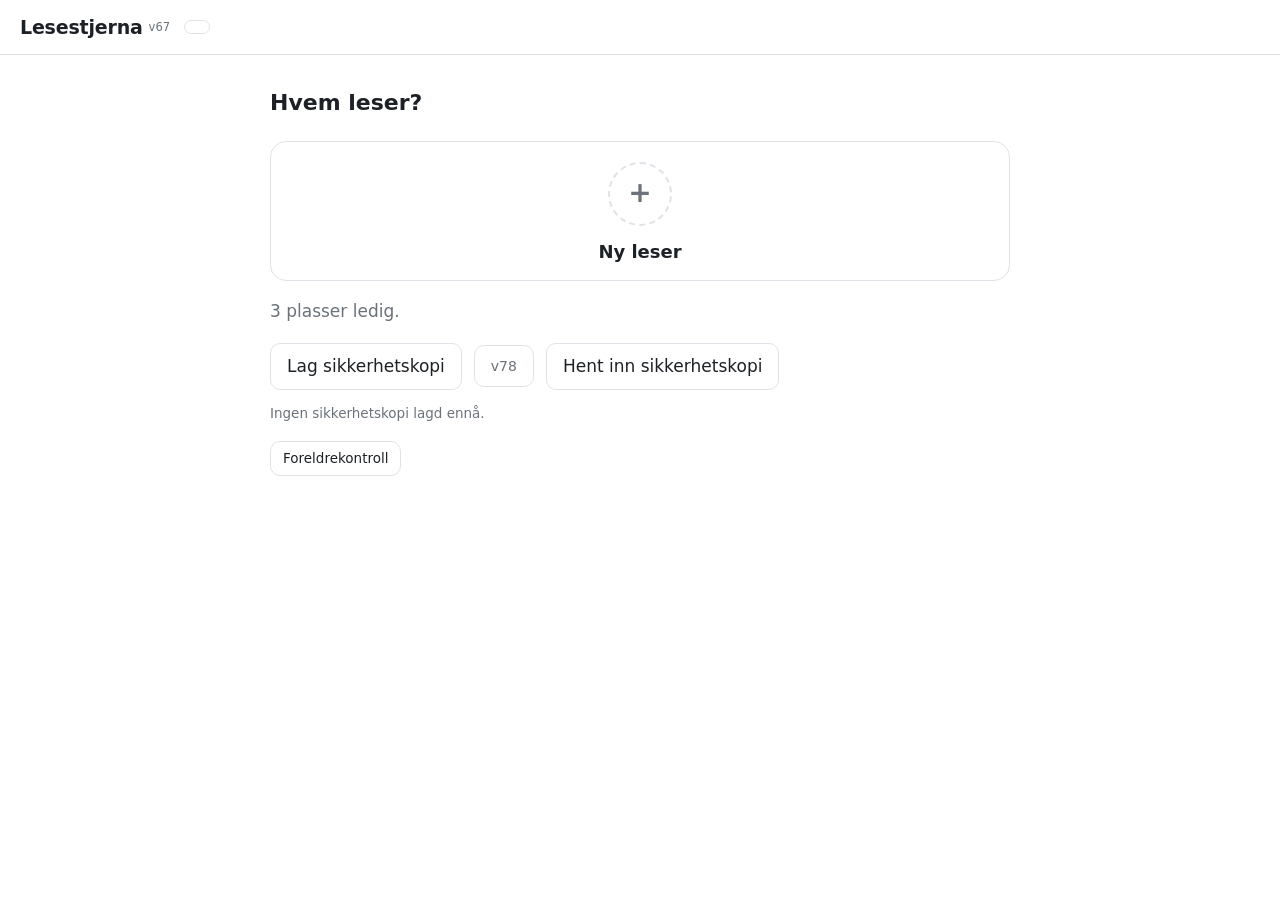
<file: index.html>
<!doctype html>
<html lang="nb">
<head>
<meta charset="utf-8">
<meta name="viewport" content="width=device-width,initial-scale=1,maximum-scale=1,user-scalable=no">
<title>Lesestjerna</title>
<link rel="manifest" href="manifest.json">
<link rel="stylesheet" href="styles.css">
</head>
<body>

<header>
  <h1>Lesestjerna</h1>
  <span id="versjonHjorne">v67</span>
  <button id="tilbake" hidden>Tilbake</button>
  <button id="byttSpiller" hidden></button>
  <div id="stjerner" hidden></div>
  <span id="lesRobot" hidden></span>
  <span id="butikkHeader" hidden>Butikken · <b id="butikkMynter"></b></span>
  <button id="lukkButikk" hidden>Lukk butikken</button>
  <button id="lukkBoka" hidden>Lukk</button>
  <button id="lukkLestBok" hidden>Lukk</button>
  <button id="lukkSamling" hidden>Lukk</button>
  <button id="lukkJobb" hidden>Lukk</button>
</header>

<section id="velgSpiller">
  <h2>Hvem leser?</h2>
  <div id="spillerkort"></div>
  <p class="und" id="plassbeskjed"></p>
  <div class="rad">
    <button id="sikkerhetskopi">Lag sikkerhetskopi</button>
    <span id="versjon" class="versjonboks">v78</span>
    <button id="hentInn">Hent inn sikkerhetskopi</button>
    <input type="file" id="filvelger" accept="application/json,.json" hidden>
  </div>
  <p class="und liten" id="sistKopi"></p>
  <p class="und liten" id="kopibeskjed"></p>
  <div class="rad">
    <button id="apneForeldre" class="liten">Foreldrekontroll</button>
  </div>
</section>

<section id="foreldre" hidden>
  <h2>Foreldrekontroll</h2>

  <div id="foreldreLaas">
    <p class="und liten" id="foreldreLaasTekst"></p>
    <input type="text" id="foreldrePin" class="pinfelt" inputmode="numeric"
           pattern="[0-9]*" maxlength="4" placeholder="••••" autocomplete="off">
    <div class="rad">
      <button id="foreldreLaasOpp" class="stor hoved"></button>
      <button id="lukkForeldreLaas">Avbryt</button>
    </div>
    <p class="und liten feil" id="foreldreFeil"></p>
  </div>

  <div id="foreldreInnstillinger" hidden>
    <label class="veksle">
      <input type="checkbox" id="lesForMegVeksle">
      Vis knappen «Les den for meg» i lesevisningen
    </label>
    <label class="veksle">
      <input type="checkbox" id="godkjennVoksenVeksle">
      Vis knappen «Godkjenn hele teksten» i lesevisningen, til bruk når en
      voksen hører på og lytter selv
    </label>
    <div id="lyttemotorValg" hidden>
      <label for="lyttemotorVelger" class="und liten">
        Lyttemotor -- hvem som hører etter når han leser
      </label>
      <select id="lyttemotorVelger"></select>
    </div>
    <div id="lesestilValg">
      <label for="lesestilVelger" class="und liten">
        Lesestil
      </label>
      <select id="lesestilVelger">
        <option value="presis">Presis uttalelse -- hvert ord må høres for å telle</option>
        <option value="leseflyt">Leseflyt -- hele teksten telles ferdig når han har lest seg gjennom den</option>
      </select>
    </div>
    <div class="rad">
      <button id="lukkForeldre" class="stor hoved">Lukk</button>
    </div>
  </div>
</section>

<section id="hus" hidden>
  <h2 id="husnavn"></h2>
  <p class="und liten" id="hushint"></p>
  <div id="husKort">
    <button type="button" id="utOgLes" class="huskort hoved">
      <span class="huskort-ikon"></span>
      <span class="huskort-navn">Gå ut og les</span>
    </button>
    <button type="button" id="apneBoka" class="huskort statistikk">
      <span class="huskort-ikon"></span>
      <span class="huskort-navn" id="bokKortNavn"></span>
    </button>
    <button type="button" id="apneLest" class="huskort lest">
      <span class="huskort-ikon"></span>
      <span class="huskort-navn" id="lestKortNavn"></span>
    </button>
    <button type="button" id="apneButikk" class="huskort butikk">
      <span class="huskort-ikon"></span>
      <span class="huskort-navn">Butikken</span>
    </button>
    <button type="button" id="apneSamling" class="huskort samling">
      <span class="huskort-ikon"></span>
      <span class="huskort-navn">Samlingen</span>
    </button>
    <button type="button" id="apneJobb" class="huskort jobb">
      <span class="huskort-ikon"></span>
      <span class="huskort-navn">Jobb</span>
    </button>
    <button type="button" id="apneRobotvalg" class="huskort robotvalg">
      <span class="huskort-ikon"></span>
      <span class="huskort-navn" id="robotKortNavn"></span>
    </button>
    <button type="button" id="apneVanskord" class="huskort vanskord">
      <span class="huskort-ikon"></span>
      <span class="huskort-navn">Vanskelige ord</span>
    </button>
    <button type="button" id="apneFriLesing" class="huskort frilesing">
      <span class="huskort-ikon"></span>
      <span class="huskort-navn">Lese fritt</span>
    </button>
    <button type="button" id="apneKameraOrdteller" class="huskort kamera">
      <span class="huskort-ikon"></span>
      <span class="huskort-navn">Kameraordteller</span>
    </button>
  </div>
</section>

<section id="boka" hidden>
  <h2 id="bokaTittel"></h2>
  <div id="bokaTall"></div>
  <p class="und liten" id="bokaBunn"></p>
</section>

<section id="lestBok" hidden>
  <h2 id="lestBokTittel"></h2>
  <p class="und liten" id="lestBokTom">Ingenting er lest ennå.</p>
  <div id="lestBokListe"></div>
</section>

<section id="robotvalg" hidden>
  <h2 id="robotvalgTittel"></h2>
  <p class="und liten" id="robotvalgTom">
    Du har ikke valgt noen personlig robot ennå. Gå inn i Samlingen og trykk
    «Velg som min robot» på den du liker best.
  </p>
  <div id="robotvalgVisning" hidden>
    <div id="robotvalgIkon" title="Trykk for å høre lyden"></div>
    <h3 id="robotvalgNavn"></h3>
    <p class="und" id="robotvalgMoro"></p>
    <p class="und liten" id="robotvalgHint"></p>
    <div class="opptak-boks" id="robotvalgOpptak" hidden>
      <div class="rad">
        <button id="robotvalgTaOpp" class="opptak-taopp">🔴 Ta opp (10 sek)</button>
        <button id="robotvalgSpillOpptak">▶ Spill av</button>
      </div>
      <p class="und liten opptak-status" id="robotvalgOpptakStatus"></p>
    </div>
  </div>
  <div class="rad">
    <button id="glemRobotvalg" class="liten" hidden>Bruk forbokstav i stedet</button>
    <button id="lukkRobotvalg" class="stor hoved">Lukk</button>
  </div>
</section>

<section id="butikk" hidden>
  <p class="und liten">Kjøp roboter for mynter, og se dem igjen i samlingen din.</p>
  <div id="butikkListe"></div>
</section>

<section id="samling" hidden>
  <h2>Samlingen din</h2>
  <p class="und liten" id="samlingTom">Du eier ingen roboter ennå — kjøp noen i butikken.</p>
  <div class="rad" id="spillAlleRad" hidden>
    <button type="button" id="spillAlle">▶ Spill alle lydene</button>
  </div>
  <div id="samlingListe"></div>
  <div id="samlingDetalj" hidden>
    <div id="samlingDetaljIkon" title="Trykk for å høre lyden"></div>
    <h3 id="samlingDetaljNavn"></h3>
    <p class="und liten" id="samlingDetaljHint">Trykk på roboten for å høre lyden igjen.</p>
    <div class="rad">
      <button id="velgSomMin" type="button"></button>
    </div>
    <div class="opptak-boks" id="samlingOpptak" hidden>
      <div class="rad">
        <button id="taOpp" class="opptak-taopp">🔴 Ta opp (10 sek)</button>
        <button id="spillOpptak">▶ Spill av</button>
      </div>
      <p class="und liten opptak-status" id="opptakStatus"></p>
    </div>
    <div class="rad">
      <button id="lukkSamlingDetalj">Tilbake til samlingen</button>
    </div>
  </div>
</section>

<section id="jobb" hidden>
  <h2>Robotfabrikken</h2>
  <p id="jobbMynter"></p>
  <p class="und liten" id="jobbHint"></p>
  <p class="und liten" id="jobbTom">
    Du har ingen roboter som kan jobbe ennå — kjøp noen i butikken, så
    begynner de å tjene mynter for deg med en gang.
  </p>
  <div id="jobbHall"></div>
</section>

<section id="verden" hidden>
  <h2>Hvor vil du lese i dag?</h2>
  <div id="kart">
    <img src="img/verden-kart.jpg" alt="" id="kartbilde">
    <div id="soner"></div>
    <div id="reiseRobot" hidden aria-hidden="true"></div>
  </div>
  <p class="und liten feil" id="bankfeil"></p>
</section>

<section id="vanskord" hidden>
  <h2>Vanskelige ord</h2>
  <p class="und liten" id="vanskordFremgang"></p>
  <p id="vanskordMynter"></p>
  <div id="vanskordListe"></div>
  <div class="rad">
    <button id="vanskordFerdig" class="stor hoved">Ferdig</button>
  </div>
</section>

<section id="friLesing" hidden>
  <h2>Les fritt</h2>
  <div id="friLesingFoer">
    <p class="und">Les høyt fra hva du vil -- en bok, en avis, eller bare fortell noe. Jeg teller ordene dine mens du leser!</p>
    <p id="friLesingBeskjed"></p>
    <div class="rad">
      <button id="friLesingFerdig" class="stor ferdiglest">Ferdig</button>
    </div>
  </div>
  <div id="friLesingEtter" hidden>
    <p id="friLesingTall"></p>
    <p class="und" id="friLesingEkstra"></p>
    <div class="rad">
      <button id="friLesingHjem" class="stor hoved">Hjem til huset</button>
    </div>
  </div>
</section>

<section id="kameraOrdteller" hidden>
  <h2>Kameraordteller</h2>
  <div id="kameraFoer">
    <p class="und">Ta et bilde av en side du har lest -- jeg teller ordene på bildet! Hold nettbrettet eller telefonen stille et lite øyeblikk, så bildet blir skarpt.</p>
    <p id="kameraBeskjed"></p>
    <div class="rad">
      <button id="kameraTaBilde" class="stor ferdiglest">📷 Ta bilde</button>
      <input type="file" id="kameraInput" accept="image/*" capture="environment" hidden>
    </div>
    <div class="rad">
      <button id="kameraFerdig" class="stor hoved">Ferdig</button>
    </div>
  </div>
  <div id="kameraEtter" hidden>
    <p id="kameraTall"></p>
    <p class="und" id="kameraEkstra"></p>
    <div class="rad">
      <button id="kameraHjem" class="stor hoved">Hjem til huset</button>
    </div>
  </div>
</section>

<section id="ferdig" hidden>
  <h2 id="ferdigTittel"></h2>
  <p id="ferdigTall"></p>
  <p id="ferdigBok" class="und"></p>
  <div id="ferdigRobot" hidden>
    <span class="ferdigRobot-ikon"></span>
    <p class="ferdigRobot-tekst"></p>
  </div>
  <div class="rad">
    <button id="lesEnTil" class="stor hoved">Les en til</button>
    <button id="tilVerden">Tilbake til verden</button>
    <button id="tilHus">Hjem til huset</button>
  </div>
</section>

<main id="lesing" hidden>
  <div id="tekst"></div>
</main>

<footer id="verktoy" hidden>
  <div class="rad">
    <button id="mikrofon" class="stor hoved">Trykk her, så hører jeg etter</button>
    <button id="lesForMeg" hidden>Les den for meg</button>
    <button id="hoppOver">Hopp over ordet</button>
    <button id="ferdigLest" class="stor ferdiglest" hidden>Ferdig lest</button>
  </div>
  <p id="beskjed"></p>
  <div class="rad">
    <button id="godkjennHele" class="liten" hidden>Godkjenn hele teksten (voksen)</button>
  </div>
</footer>

<script src="js/tekst.js"></script>
<script src="js/stemme.js"></script>
<script src="js/lyttemotor-nettleser.js"></script>
<script src="js/lyttemotor-whisper.js"></script>
<script src="js/lagring.js"></script>
<script src="js/spill.js"></script>
<script src="js/bank.js"></script>
<script src="js/figurer.js"></script>
<script src="js/robotlyd.js"></script>
<script src="js/opptak.js"></script>
<script src="js/butikk.js"></script>
<script src="js/samling.js"></script>
<script src="js/foreldre.js"></script>
<script src="js/lesing.js"></script>
<script src="js/spillere.js"></script>
<script src="js/verden.js"></script>
<script src="js/hus.js"></script>
<script src="js/vanskord.js"></script>
<script src="js/frilesing.js"></script>
<script src="js/kameraordteller.js"></script>
<script src="js/jobb.js"></script>
<script src="js/app.js"></script>
</body>
</html>
</file>
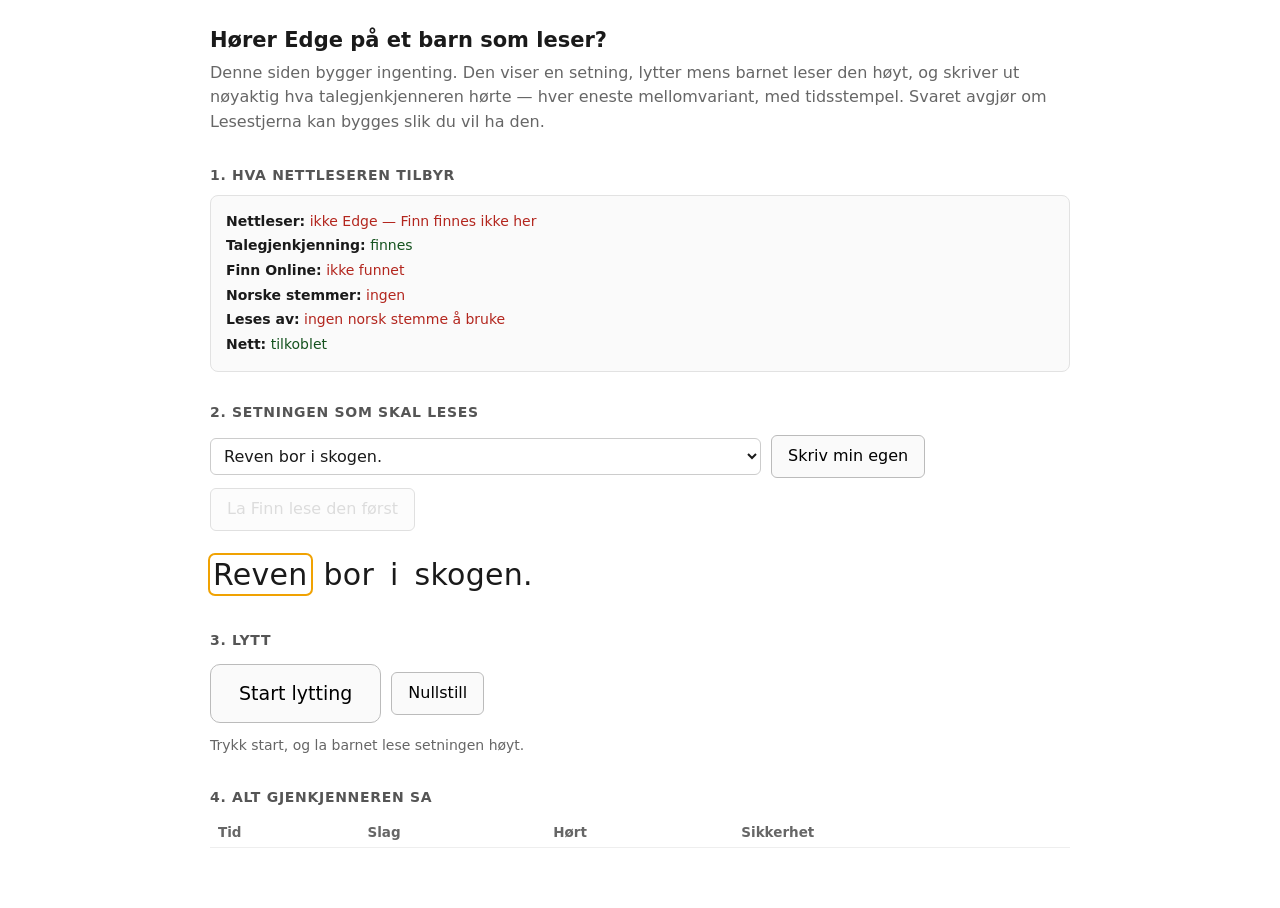
<file: prove-lytting.html>
<!doctype html>
<html lang="nb">
<meta charset="utf-8">
<meta name="viewport" content="width=device-width,initial-scale=1">
<title>Lesestjerna — hører Edge på et barn?</title>
<style>
  :root { color-scheme: light }
  body { font: 16px/1.55 system-ui, sans-serif; margin: 0 auto; padding: 24px 20px 60px;
         max-width: 860px; color: #1a1a1a; background: #fff }
  h1 { font-size: 21px; margin: 0 0 4px }
  h2 { font-size: 14px; margin: 30px 0 8px; color: #555; text-transform: uppercase;
       letter-spacing: .05em }
  p.und { color: #666; margin: 0 0 20px }
  button { font: inherit; padding: 8px 16px; border: 1px solid #bbb; border-radius: 6px;
           background: #fafafa; cursor: pointer }
  button:hover:not(:disabled) { background: #f0f0f0 }
  button:disabled { opacity: .45; cursor: default }
  button.stor { font-size: 19px; padding: 14px 28px; border-radius: 10px }
  button.lytter { background: #b3261e; color: #fff; border-color: #b3261e }
  select, input[type=text] { font: inherit; padding: 7px 9px; border: 1px solid #ccc;
                             border-radius: 6px; background: #fff; color: #1a1a1a }
  .rad { display: flex; gap: 10px; align-items: center; flex-wrap: wrap; margin: 12px 0 }
  #maal { font-size: 30px; line-height: 1.7; margin: 18px 0; letter-spacing: .01em }
  #maal span { padding: 2px 3px; border-radius: 5px }
  #maal span.truffet { background: #cdeccd; color: #14521e }
  #maal span.naa { box-shadow: 0 0 0 2px #f0a202 }
  .status { font-size: 14px; color: #666; min-height: 1.5em; margin: 6px 0 }
  .status.feil { color: #b3261e }
  table { border-collapse: collapse; width: 100%; font-size: 13.5px }
  th, td { text-align: left; padding: 5px 8px; border-bottom: 1px solid #eee;
           vertical-align: top }
  th { color: #666; font-weight: 600; white-space: nowrap }
  td.tid { font-family: ui-monospace, monospace; color: #888; white-space: nowrap }
  td.slag { white-space: nowrap; font-size: 12.5px; color: #777 }
  tr.endelig td { font-weight: 600; color: #14521e }
  .fasit { border: 1px solid #e2e2e2; border-radius: 8px; padding: 12px 15px;
           background: #fafafa; font-size: 14px }
  .fasit b { font-weight: 600 }
  .fasit div { margin: 3px 0 }
  .ja { color: #14521e } .nei { color: #b3261e }
  .lett { color: #999; font-size: 12.5px }
  textarea { width: 100%; box-sizing: border-box; font: inherit; padding: 9px;
             border: 1px solid #ccc; border-radius: 6px; resize: vertical }
</style>

<h1>Hører Edge på et barn som leser?</h1>
<p class="und">Denne siden bygger ingenting. Den viser en setning, lytter mens barnet
leser den høyt, og skriver ut nøyaktig hva talegjenkjenneren hørte — hver eneste
mellomvariant, med tidsstempel. Svaret avgjør om Lesestjerna kan bygges slik du
vil ha den.</p>

<h2>1. Hva nettleseren tilbyr</h2>
<div class="fasit" id="fasit">Sjekker …</div>

<h2>2. Setningen som skal leses</h2>
<div class="rad">
  <select id="valg"></select>
  <button id="egen">Skriv min egen</button>
  <button id="siFinn">La Finn lese den først</button>
</div>
<textarea id="eget" rows="2" hidden></textarea>
<div id="maal"></div>

<h2>3. Lytt</h2>
<div class="rad">
  <button id="start" class="stor">Start lytting</button>
  <button id="nullstill">Nullstill</button>
</div>
<p class="status" id="status">Trykk start, og la barnet lese setningen høyt.</p>

<h2>4. Alt gjenkjenneren sa</h2>
<table>
  <thead><tr><th>Tid</th><th>Slag</th><th>Hørt</th><th>Sikkerhet</th></tr></thead>
  <tbody id="logg"></tbody>
</table>

<script>
const $ = s => document.querySelector(s);

const SETNINGER = [
  "Reven bor i skogen.",
  "Hver morgen gikk gutten ut for å se etter spor i snøen.",
  "Mamma laget grøt til middag, og lillebror sølte på genseren sin.",
  "Det var en gang en liten hund som ikke ville sove om natten."
];

/* ---------- Setningen ---------- */
let maalOrd = [];

function normaliser(o) {
  return o.toLowerCase()
    .replace(/[.,!?;:«»"'()\u2014\u2013-]/g, "")
    .trim();
}

function settMaal(tekst) {
  const boks = $("#maal");
  boks.textContent = "";
  maalOrd = [];
  basis = 0; peker = 0; midlertidige = [];
  tekst.split(/(\s+)/).forEach(bit => {
    if (/^\s+$/.test(bit)) { boks.append(bit); return; }
    const s = document.createElement("span");
    s.textContent = bit;
    boks.appendChild(s);
    const rein = normaliser(bit);
    if (rein) maalOrd.push({ rein, el: s, truffet: false });
  });
  merkNaa();
}

function merkNaa() {
  maalOrd.forEach((o, i) => {
    o.el.classList.toggle("truffet", o.truffet);
    o.el.classList.toggle("naa", i === peker);
  });
}

/* Grådig fremovermatching.
   `basis` er hvor langt endelige resultater har ført oss, og flytter seg aldri
   bakover. En mellomvariant sender hele fragmentet på nytt hver gang, så det
   den markerte forrige runde tas bort før vi går gjennom på ny.
   Vi hopper over inntil to ord, ellers ville ett bomord låse resten av
   setningen — men de overhoppede ordene lyser *ikke*. Sier han «revet» der det
   står «reven», skal ikke «reven» bli grønt. */
let basis = 0, peker = 0, midlertidige = [];

function matchMot(hoert, endelig) {
  midlertidige.forEach(i => maalOrd[i].truffet = false);
  midlertidige = [];
  const sagt = hoert.split(/\s+/).map(normaliser).filter(Boolean);
  let i = basis;
  for (const ord of sagt) {
    for (let hopp = 0; hopp <= 2 && i + hopp < maalOrd.length; hopp++) {
      if (maalOrd[i + hopp].rein === ord) {
        maalOrd[i + hopp].truffet = true;
        midlertidige.push(i + hopp);
        i += hopp + 1;
        break;
      }
    }
  }
  if (endelig) { basis = i; midlertidige = []; }
  peker = i;
  merkNaa();
  return maalOrd.filter(o => o.truffet).length;
}

/* ---------- Hva nettleseren har ---------- */
const Gjenkjenner = window.SpeechRecognition || window.webkitSpeechRecognition;

/* Språket må sjekkes først. «Finnish» inneholder bokstavene i «Finn», så et
   navnesøk alene plukker en finsk stemme. */
const erNorsk = v => /^n[bno]/i.test(v.lang);

function finnStemme() {
  const norske = speechSynthesis.getVoices().filter(erNorsk);
  return norske.find(v => /\bfinn\b/i.test(v.name)) ||
         norske.find(v => !v.localService) ||
         norske[0];
}

function tegnFasit() {
  const stemmer = speechSynthesis.getVoices();
  const norske = stemmer.filter(erNorsk);
  const finn = norske.find(v => /\bfinn\b/i.test(v.name));
  const erEdge = /\bEdg\//.test(navigator.userAgent);
  const ja = t => `<span class="ja">${t}</span>`;
  const nei = t => `<span class="nei">${t}</span>`;
  const valgtNavn = () => {
    const v = finnStemme();
    return v ? ja(`${v.name} — ${v.lang}`) : nei("ingen norsk stemme å bruke");
  };
  $("#fasit").innerHTML = `
    <div><b>Nettleser:</b> ${erEdge ? ja("Edge") : nei("ikke Edge — Finn finnes ikke her")}</div>
    <div><b>Talegjenkjenning:</b> ${Gjenkjenner ? ja("finnes") : nei("mangler — appen kan ikke bygges slik i denne nettleseren")}</div>
    <div><b>Finn Online:</b> ${finn ? ja(finn.name) : nei("ikke funnet")}</div>
    <div><b>Norske stemmer:</b> ${norske.length
        ? norske.map(v => `${v.name} <span class="lett">(${v.lang}, ${v.localService ? "lokal" : "nett"})</span>`).join("<br>&nbsp;&nbsp;&nbsp;")
        : nei("ingen")}</div>
    <div><b>Leses av:</b> ${valgtNavn()}</div>
    <div><b>Nett:</b> ${navigator.onLine ? ja("tilkoblet") : nei("frakoblet — både Finn og gjenkjenning krever nett")}</div>`;
  $("#siFinn").disabled = !finnStemme();
  $("#start").disabled = !Gjenkjenner;
}
speechSynthesis.onvoiceschanged = tegnFasit;
tegnFasit();

/* ---------- Loggen ---------- */
let start0 = 0;
function logg(slag, tekst, sikkerhet, endelig) {
  const tr = document.createElement("tr");
  if (endelig) tr.className = "endelig";
  const t = ((performance.now() - start0) / 1000).toFixed(2).replace(".", ",");
  tr.innerHTML = `<td class="tid">${t} s</td><td class="slag">${slag}</td>` +
                 `<td>${tekst}</td><td class="tid">${sikkerhet}</td>`;
  $("#logg").prepend(tr);
}

/* ---------- Lyttingen ---------- */
let gj = null, lytter = false;

function settStatus(t, feil) {
  $("#status").textContent = t;
  $("#status").classList.toggle("feil", !!feil);
}

function startLytting() {
  gj = new Gjenkjenner();
  gj.lang = "nb-NO";
  gj.continuous = true;
  gj.interimResults = true;
  gj.maxAlternatives = 3;
  start0 = performance.now();

  gj.onresult = e => {
    for (let i = e.resultIndex; i < e.results.length; i++) {
      const r = e.results[i];
      const beste = r[0];
      const sik = beste.confidence ? beste.confidence.toFixed(2).replace(".", ",") : "—";
      logg(r.isFinal ? "endelig" : "underveis", beste.transcript.trim(), sik, r.isFinal);
      if (r.isFinal && r.length > 1) {
        for (let a = 1; a < r.length; a++)
          logg("alternativ " + (a + 1), r[a].transcript.trim(), "—", false);
      }
      const n = matchMot(beste.transcript, r.isFinal);
      settStatus(`${n} av ${maalOrd.length} ord truffet.`);
    }
  };

  gj.onerror = e => {
    const forklaring = {
      "not-allowed": "Mikrofonen er blokkert. Tillat den i adresselinjen.",
      "no-speech": "Hørte ingenting. Snakk nærmere mikrofonen.",
      "audio-capture": "Fant ingen mikrofon.",
      "network": "Gjenkjenningen krever nett, og nettet svarte ikke.",
      "language-not-supported": "Edge støtter ikke nb-NO her. Dette er svaret vi lette etter."
    }[e.error] || e.error;
    logg("FEIL", e.error, "—", false);
    settStatus(forklaring, true);
    if (e.error === "not-allowed" || e.error === "language-not-supported") stoppLytting();
  };

  // Gjenkjenneren gir seg selv av og til. Start på nytt så lenge vi vil lytte.
  gj.onend = () => { if (lytter) gj.start(); };

  lytter = true;
  $("#start").textContent = "Stopp";
  $("#start").classList.add("lytter");
  settStatus("Lytter …");
  gj.start();
}

function stoppLytting() {
  lytter = false;
  if (gj) { gj.onend = null; gj.stop(); gj = null; }
  $("#start").textContent = "Start lytting";
  $("#start").classList.remove("lytter");
  settStatus("Stoppet.");
}

$("#start").onclick = () => lytter ? stoppLytting() : startLytting();

$("#nullstill").onclick = () => {
  $("#logg").textContent = "";
  maalOrd.forEach(o => o.truffet = false);
  basis = 0; peker = 0; midlertidige = [];
  merkNaa();
  settStatus("Nullstilt.");
};

/* ---------- Finn som forbilde ---------- */
$("#siFinn").onclick = () => {
  if (lytter) stoppLytting();      // ellers hører gjenkjenneren på Finn
  speechSynthesis.cancel();
  const y = new SpeechSynthesisUtterance($("#maal").textContent);
  const v = finnStemme();
  if (!v) { settStatus("Fant ingen norsk stemme.", true); return; }
  y.voice = v;
  y.lang = v.lang;
  y.rate = 0.9;
  y.onerror = e => settStatus("Stemmen feilet: " + e.error, true);
  settStatus(`Leser med ${v.name}.`);
  speechSynthesis.speak(y);
};

/* ---------- Valg av setning ---------- */
const valg = $("#valg");
SETNINGER.forEach((s, i) => valg.add(new Option(s, i)));
valg.onchange = () => settMaal(SETNINGER[+valg.value]);

$("#egen").onclick = () => {
  const t = $("#eget");
  t.hidden = !t.hidden;
  if (!t.hidden) { t.value = $("#maal").textContent; t.focus(); }
};
$("#eget").oninput = () => settMaal($("#eget").value);

settMaal(SETNINGER[0]);
</script>
</html>
</file>
<file: styles.css>
/* Lesestjerna. Lys bakgrunn er satt uttrykkelig: uten den staar moerk tekst
   paa moerk bakgrunn naar Windows er i moerk modus. */
:root {
  color-scheme: light;
  --blekk: #1d2125;
  --dus: #6b727a;
  --strek: #dfe3e8;
  --grøn: #2f7d4f;
  --grønbakk: #cdeccd;
  --gul: #f0a202;
  --stjerne: #f2b705;
}

* { box-sizing: border-box }

/* iPad (og andre nettbrett) tolker to raske trykk rett etter hverandre --
   f.eks. et trykk paa en knapp rett etter et trykk et annet sted -- som et
   dobbelttrykk, og zoomer inn. "user-scalable=no" i viewport-taggen hjelper
   ikke alene (Safari overstyrer den utenfor "Legg til på Hjem-skjerm"), saa
   touch-action her er det som faktisk stopper dobbelttrykk-zoom, uansett
   hvordan siden er aapnet. Vanlig tofinger-klyp-zoom (som iOS uansett
   krever av hensyn til tilgjengelighet) roeres ikke. */
html { touch-action: manipulation }

body {
  margin: 0;
  background: #fff;
  color: var(--blekk);
  font: 17px/1.6 system-ui, "Segoe UI", sans-serif;
  min-height: 100vh;
  display: flex;
  flex-direction: column;
}

/* ---------- Topp ---------- */

header {
  display: flex;
  align-items: center;
  gap: 14px;
  padding: 12px 20px;
  border-bottom: 1px solid var(--strek);
  position: sticky;
  top: 0;
  background: #fff;
  z-index: 5;
}
header h1 { font-size: 19px; margin: 0; font-weight: 650; letter-spacing: -.01em }
/* Staar alltid "v67" her, uansett hvilken versjon appen faktisk er paa --
   sønnen til Vegard er veldig glad i det tallet. Den EKTE versjonen flyttet
   til en boks paa spillervalg-skjermen i stedet, se #versjon lenger ned. */
#versjonHjorne {
  font-size: 11.5px; color: var(--dus); font-variant-numeric: tabular-nums;
  margin-left: -8px;
}
#stjerner {
  margin-left: auto;
  font-size: 19px;
  color: var(--stjerne);
  font-variant-numeric: tabular-nums;
  white-space: nowrap;
}
#stjerner.vokser { animation: sprett .5s ease }
@keyframes sprett {
  0% { transform: scale(1) }
  35% { transform: scale(1.45) }
  100% { transform: scale(1) }
}

/* Foelgesvennen ved siden av stjernene i lesevisningen -- se hus.js for
   valget og app.js for reager()-kallet naar en stjerne blir gitt. */
#lesRobot { width: 26px; height: 26px; margin-left: 10px }
#lesRobot svg { width: 100%; height: 100%; display: block }
#lesRobot.reager { animation: robotblunk .5s ease }
@keyframes robotblunk {
  0%, 100% { transform: scale(1) rotate(0) }
  30% { transform: scale(1.35) rotate(-8deg) }
  60% { transform: scale(1.1) rotate(6deg) }
}

/* ---------- Knapper ---------- */

button {
  font: inherit;
  color: var(--blekk);
  background: #fff;
  border: 1.5px solid var(--strek);
  border-radius: 10px;
  padding: 9px 16px;
  cursor: pointer;
}
button:hover:not(:disabled) { background: #f5f7f9 }
button:disabled { opacity: .4; cursor: default }
button.stor { font-size: 20px; padding: 15px 30px; border-radius: 14px; font-weight: 600 }
button.hoved { background: var(--blekk); color: #fff; border-color: var(--blekk) }
button.hoved:hover:not(:disabled) { background: #333b44 }
button.lytter { background: #b3261e; border-color: #b3261e; color: #fff }
button.lytter:hover { background: #c8332a }
/* I leseflyt: tydelig, groenn -- like stor som mikrofonknappen ved siden av
   (som lyser roed mens den lytter), saa den er lett aa finne naar han selv
   mener teksten er ferdiglest. Se js/app.js og #hoppOver/#ferdigLest der. */
button.ferdiglest { background: var(--grøn); border-color: var(--grøn); color: #fff }
button.ferdiglest:hover:not(:disabled) { background: #256640 }

/* ---------- Hvem leser ---------- */

#velgSpiller { padding: 30px 20px 60px; max-width: 780px; margin: 0 auto; width: 100% }
#velgSpiller h2 { font-size: 22px; margin: 0 0 20px; font-weight: 650 }
#spillerkort { display: flex; gap: 16px; flex-wrap: wrap }

.spiller {
  /* Alle tre paa én rad. Med en fast grunnbredde brakk den tredje ned og ble
     smalere enn de to andre. */
  flex: 1 1 0;
  min-width: 128px;
  border: 1.5px solid var(--strek);
  border-radius: 16px;
  padding: 20px 16px 14px;
  text-align: center;
  cursor: pointer;
  background: #fff;
}
.spiller:hover { border-color: var(--gul); background: #fffdf7 }
.spiller.valgt { border-color: var(--gul); border-width: 2.5px; padding: 18.5px 14.5px 12.5px }
.spiller .figur {
  width: 64px; height: 64px; margin: 0 auto 12px;
  border-radius: 50%; background: var(--strek); color: #fff;
  font-size: 28px; font-weight: 650;
  display: flex; align-items: center; justify-content: center;
}
.spiller.ny .figur { background: #fff; color: var(--dus); border: 2px dashed var(--strek) }
/* Har han valgt en robot til aa vaere ikonet sitt (se hus.js), vises den her
   i stedet for forbokstaven. Litt luft rundt roboten, saa den ikke skjaeres
   av av den runde formen. */
.spiller .figur.robot { background: #fff; border: 1.5px solid var(--strek); padding: 6px; overflow: hidden }
.spiller .figur.robot svg { width: 100%; height: 100%; display: block }
.spiller .navn { font-size: 18px; font-weight: 600 }
.spiller .tall { font-size: 13.5px; color: var(--dus); margin-top: 4px }
.spiller .smaaknapper {
  display: flex; gap: 8px; justify-content: center;
  margin-top: 12px; opacity: 0; transition: opacity .15s;
}
.spiller:hover .smaaknapper, .spiller.valgt .smaaknapper { opacity: 1 }
.spiller .smaaknapper button { font-size: 12.5px; padding: 4px 10px; border-radius: 7px }

#byttSpiller { font-size: 14.5px; padding: 6px 12px; display: flex; align-items: center }
.byttspiller-ikon { width: 20px; height: 20px; margin-right: 7px; flex: none }
.byttspiller-ikon svg { width: 100%; height: 100%; display: block }
.liten { font-size: 13.5px }
button.liten { padding: 6px 12px }
#kopibeskjed.feil { color: #b3261e }

/* Den ekte versjonen, flyttet hit fra topplinja (se #versjonHjorne) --
   samme boks-utseende som knappene ved siden av, bare ikke klikkbar. */
.versjonboks {
  display: inline-flex; align-items: center;
  font-size: 14px; color: var(--dus); font-variant-numeric: tabular-nums;
  background: #fff; border: 1.5px solid var(--strek); border-radius: 10px;
  padding: 9px 16px;
}

/* ---------- Foreldrekontroll ---------- */

#foreldre { padding: 30px 20px 60px; max-width: 460px; margin: 0 auto; width: 100% }
#foreldre h2 { font-size: 22px; margin: 0 0 20px; font-weight: 650 }
#foreldre .rad { margin-top: 18px }

.pinfelt {
  display: block;
  width: 100%;
  font-size: 30px;
  letter-spacing: .5em;
  text-align: center;
  padding: 12px 14px;
  border: 1.5px solid var(--strek);
  border-radius: 12px;
  font-variant-numeric: tabular-nums;
}
.pinfelt:focus { outline: none; border-color: var(--gul) }
#foreldreFeil { min-height: 1.3em; margin: 10px 0 0; color: #b3261e }
#foreldreFeil:empty { display: none }

.veksle {
  display: flex; align-items: center; gap: 10px;
  font-size: 15.5px; cursor: pointer;
}
.veksle input { width: 18px; height: 18px }
#foreldreInnstillinger .veksle { margin-bottom: 16px }

/* Vises bare naar mer enn én lyttemotor faktisk finnes aa velge mellom --
   se foreldre.js. Med bare standardmotoren registrert er det ikke noe
   valg, og da skal det heller ikke se ut som ett. */
#lyttemotorValg { margin-bottom: 18px }
#lyttemotorValg label { display: block; margin-bottom: 6px }
#lyttemotorVelger {
  width: 100%; padding: 10px 12px; font-size: 15px;
  border: 1.5px solid var(--strek); border-radius: 10px;
  background: #fff; color: var(--blekk);
}

#lesestilValg { margin-bottom: 18px }
#lesestilValg label { display: block; margin-bottom: 6px }
#lesestilVelger {
  width: 100%; padding: 10px 12px; font-size: 15px;
  border: 1.5px solid var(--strek); border-radius: 10px;
  background: #fff; color: var(--blekk);
}

/* ---------- Huset ----------
   Fire kort: gaa ut og les, boka, butikken, samlingen. "Gaa ut og les" er
   hovedhandlingen og ser slik ut (moerk bakgrunn, stor), de tre andre er
   like store som hverandre. */

#hus { padding: 24px 20px 50px; max-width: 780px; margin: 0 auto; width: 100% }
#hus h2 { font-size: 22px; margin: 0 0 6px; font-weight: 650 }
#hushint { margin: 0 0 20px }
#hushint:empty { display: none }

#husKort {
  display: grid;
  grid-template-columns: repeat(2, 1fr);
  gap: 14px;
}
@media (min-width: 620px) {
  #husKort { grid-template-columns: repeat(auto-fit, minmax(150px, 1fr)) }
}

.huskort {
  display: flex; flex-direction: column; align-items: center; gap: 12px;
  border: 1.5px solid var(--strek); border-radius: 18px;
  padding: 26px 14px 20px; text-align: center;
  background: #fff;
}
.huskort:hover:not(:disabled) { border-color: var(--gul); background: #fffdf7 }
.huskort-ikon { width: 60px; height: 60px }
.huskort-ikon svg { width: 100%; height: 100%; display: block }
.huskort-navn { font-weight: 600; font-size: 15px }

.huskort.statistikk .huskort-ikon { color: #b3261e }
.huskort.lest .huskort-ikon { color: #2f7d4f }
.huskort.butikk .huskort-ikon { color: #2f7d9d }
.huskort.samling .huskort-ikon { color: #6a4b9c }
.huskort.robotvalg .huskort-ikon { color: var(--gul) }
.huskort.vanskord .huskort-ikon { color: #3d6fb4 }
.huskort.frilesing .huskort-ikon { color: #c2660e }
.huskort.kamera .huskort-ikon { color: #c2367a }
.huskort.jobb .huskort-ikon { color: #0f766e }

/* "Gå ut og les" viser selve verdenskartet som bakgrunn -- uten prikkene,
   de kommer bare til syne naar han faktisk er inne paa kartet -- saa kortet
   selv frister med stedet han skal til. Et moerkt lag oppaa bildet holder
   den hvite/gule teksten lesbar uansett hvor lyst kartet er der teksten
   havner. */
.huskort.hoved {
  background:
    linear-gradient(rgba(15, 17, 20, .55), rgba(15, 17, 20, .55)),
    url("img/verden-kart.jpg") center / cover no-repeat;
  border-color: var(--blekk);
}
.huskort.hoved:hover:not(:disabled) {
  background:
    linear-gradient(rgba(15, 17, 20, .4), rgba(15, 17, 20, .4)),
    url("img/verden-kart.jpg") center / cover no-repeat;
}
.huskort.hoved .huskort-ikon { color: var(--gul); filter: drop-shadow(0 1px 3px rgba(0,0,0,.5)) }
.huskort.hoved .huskort-navn { color: #fff; font-size: 17px; text-shadow: 0 1px 3px rgba(0,0,0,.5) }

/* ---------- Boka paa bordet ---------- */

#boka { padding: 40px 20px 60px; max-width: 620px; margin: 0 auto; width: 100% }
#boka h2 { font-size: 26px; margin: 0 0 22px; font-weight: 650; text-align: center }
#bokaTall {
  display: grid; grid-template-columns: repeat(3, 1fr); gap: 14px;
}
#bokaTall .tall {
  border: 1.5px solid var(--strek); border-radius: 14px;
  padding: 16px 10px 14px; text-align: center;
}
#bokaTall .tall b {
  display: block; font-size: 24px; font-weight: 650;
  font-variant-numeric: tabular-nums;
}
#bokaTall .tall .merke { font-size: 13px; color: var(--dus) }

/* Hvert tall faar et lite ikon som viser hva slags ting det er --
   ord, stjerner, tekster, boeker, level og mynter -- saa siden blir noe
   han har lyst til aa se paa, ikke bare en tabell med tall. */
#bokaTall .ikon {
  display: flex; align-items: center; justify-content: center;
  width: 42px; height: 42px; border-radius: 50%;
  margin: 0 auto 10px;
}
#bokaTall .ikon svg { width: 23px; height: 23px }
#bokaTall .ikon.ord { background: #e4ecf9; color: #3d6fb4 }
#bokaTall .ikon.stjerner { background: #fdf0cf; color: var(--stjerne) }
#bokaTall .ikon.tekster { background: #ddf0e4; color: var(--grøn) }
#bokaTall .ikon.boker { background: #fbe1de; color: #b3261e }
#bokaTall .ikon.level { background: #e9e3f8; color: #6a4b9c }
#bokaTall .ikon.mynter { background: #fbead0; color: var(--gul) }
#bokaTall .ikon.mynterTjent { background: #ddf0e4; color: var(--grøn) }

#bokaBunn { text-align: center; margin: 24px 0 0 }
#boka .rad { justify-content: center; margin-top: 28px }

/* ---------- Ola sin bok: alt han har lest ---------- */

#lestBok { padding: 40px 20px 60px; max-width: 620px; margin: 0 auto; width: 100% }
#lestBok h2 { font-size: 26px; margin: 0 0 20px; font-weight: 650; text-align: center }
#lestBokTom:empty, #lestBokTom[hidden] { display: none }
#lestBokListe { display: flex; flex-direction: column; gap: 8px }
.lestRad {
  width: 100%;
  text-align: left;
  font-size: 15.5px;
  padding: 12px 16px;
}
#lestBok .rad { justify-content: center; margin-top: 28px }

/* ---------- Ola sin robot ---------- */

#robotvalg { padding: 30px 20px 60px; max-width: 780px; margin: 0 auto; width: 100%; text-align: center }
#robotvalg h2 { font-size: 22px; margin: 0 0 8px; font-weight: 650 }
#robotvalgTom:empty, #robotvalgTom[hidden] { display: none }
#robotvalg .rad { justify-content: center; margin-top: 28px }

/* Den store visningen av roboten han har valgt som sin personlige --
   samme "stor ikon med skygge"-knep som #samlingDetaljIkon, saa de to
   stedene han ser roboten sin stor kjennes igjen som samme ting. */
#robotvalgIkon {
  width: 180px; height: 180px; margin: 20px auto 16px; cursor: pointer;
  transition: transform .1s;
}
#robotvalgIkon:hover { transform: scale(1.04) }
#robotvalgIkon:active { transform: scale(.96) }
#robotvalgIkon svg { width: 100%; height: 100%; display: block;
  filter: drop-shadow(0 6px 10px rgba(0,0,0,.15)) }
#robotvalgVisning h3 { font-size: 24px; margin: 0 0 10px; font-weight: 650 }
#robotvalgMoro { font-size: 17px; max-width: 480px; margin: 0 auto 10px }
#robotvalgHint:empty { display: none }

/* ---------- Verden ---------- */

#verden { padding: 30px 20px 60px; max-width: 780px; margin: 0 auto; width: 100% }
#verden h2 { font-size: 22px; margin: 0 0 20px; font-weight: 650 }

/* ---------- Verdenskartet ----------
   img/verden-kart.jpg er 1280x853 -- aspect-ratio staar i samme forhold, saa
   prosentplasseringen av sonene (satt i verden.js) alltid treffer riktig sted
   i bildet uansett hvor bredt kortet vises. object-fit:cover fyller boksen
   helt -- uten den ville et avvik mellom skjermens og bildets fasong lagt en
   kant rundt bildet, og da ville ikke prosentene lenger truffet der de skal. */
#kart {
  position: relative;
  aspect-ratio: 1280 / 853;
  border-radius: 18px;
  overflow: hidden;
  border: 1.5px solid var(--strek);
}
#kartbilde { width: 100%; height: 100%; object-fit: cover; display: block; user-select: none }
#soner { position: absolute; inset: 0 }

.sone {
  position: absolute;
  transform: translate(-50%, -50%);
  display: flex;
  flex-direction: column;
  align-items: center;
  gap: 6px;
  background: none;
  border: none;
  padding: 0;
  cursor: pointer;
}
.sone .prikk {
  width: 30px; height: 30px;
  border-radius: 50%;
  border: 2.5px solid #fff;
  box-shadow: 0 2px 8px rgba(0,0,0,.35);
  display: flex; align-items: center; justify-content: center;
  color: #fff;
  transition: transform .15s;
}
.sone .prikk svg { width: 17px; height: 17px }
.sone:hover:not(:disabled) .prikk, .sone:focus-visible .prikk { transform: scale(1.12) }
.sone:disabled { cursor: default }
.sone:disabled .prikk { opacity: .55 }

/* Roboten han har valgt (se hus.js), sittende ved hjemmepunktet -- som om
   den fulgte med ut i verden. Se verden.js sin hjemPin(). */
.sone .robotmerke {
  position: absolute;
  top: -5px; right: -10px;
  width: 20px; height: 20px;
  border-radius: 50%;
  background: #fff;
  border: 1.5px solid var(--strek);
  box-shadow: 0 1px 3px rgba(0,0,0,.3);
  overflow: hidden;
}
.sone .robotmerke svg { width: 100%; height: 100%; display: block }

/* Roboten som glir bortover kartet naar han velger et emne -- se verden.js
   sin reiseTilSone(). Samme "left/top i prosent"-knep som .sone, saa den
   flytter seg riktig med kortet i alle bredder. transition paa left/top er
   selve glidningen; reise-hopp (under) legges paa i tillegg naar den er
   framme, saa hoppet ikke forstyrrer glidebevegelsen mens den paagaar. */
#reiseRobot {
  position: absolute;
  width: 34px; height: 34px;
  transform: translate(-50%, -50%);
  transition: left 1.1s ease-in-out, top 1.1s ease-in-out;
  filter: drop-shadow(0 3px 6px rgba(0,0,0,.4));
  z-index: 2;
  pointer-events: none;
}
#reiseRobot[hidden] { display: none }
#reiseRobot svg { width: 100%; height: 100%; display: block }
#reiseRobot.hopper { animation: reisehopp .25s ease-in }
@keyframes reisehopp {
  0%   { transform: translate(-50%, -50%) scale(1) }
  35%  { transform: translate(-50%, -80%) scale(1.25) }
  100% { transform: translate(-50%, -50%) scale(.2); opacity: 0 }
}

.sone .lapp {
  background: rgba(29, 33, 37, .82);
  color: #fff;
  border-radius: 10px;
  padding: 5px 10px 6px;
  text-align: center;
  min-width: 64px;
  max-width: 116px;
  backdrop-filter: blur(1px);
}
/* Bryter til flere linjer i stedet for én lang rad -- en bred, énlinjes
   lapp er det som fikk navnene til aa krasje inn i hverandre paa smale
   skjermer, sia bredden ikke minker naar kortet gjoer det. Ord uten
   mellomrom ("Verdensrommet", "Oppfinnelser") har ingenting aa brytes ved,
   saa uten overflow-wrap stakk de rett og slett ut over den moerke lappen
   i stedet for aa brytes -- se ogsaa .sone .lapp sin max-width over. */
.sone .navn {
  font-size: 12.5px; font-weight: 650; line-height: 1.25;
  overflow-wrap: break-word;
}

#bankfeil { margin-top: 20px }
#bankfeil:empty { display: none }

/* ---------- Vanskelige ord ---------- */

#vanskord { padding: 30px 20px 60px; max-width: 780px; margin: 0 auto; width: 100% }
#vanskord h2 { font-size: 22px; margin: 0 0 8px; font-weight: 650 }
#vanskordFremgang { color: var(--dus); margin: 0 0 6px }

/* Myntene skal stikke seg ut -- stor, gyllen tekst i en tydelig lapp, ikke
   gjemt bort i den dempede fremgangslinja over. */
#vanskordMynter {
  display: inline-flex; align-items: baseline; gap: 6px;
  font-size: 17px; font-weight: 600; color: var(--blekk);
  background: #fbead0; border-radius: 999px;
  padding: 8px 18px; margin: 0 0 20px;
}
#vanskordMynter b { font-size: 22px; font-weight: 700; color: var(--gul) }
#vanskordListe { display: flex; flex-wrap: wrap; gap: 10px }
.ordknapp { font-size: 16px; padding: 10px 18px }
.ordknapp.ferdig {
  background: var(--grønbakk); color: var(--grøn); border-color: var(--grøn);
}
#vanskord .rad { margin-top: 28px }

/* ---------- Les fritt ---------- */

#friLesing {
  padding: 30px 20px 60px; max-width: 620px; margin: 0 auto; width: 100%;
  text-align: center;
}
#friLesing h2 { font-size: 22px; margin: 0 0 8px; font-weight: 650 }
#friLesing .rad { justify-content: center; margin-top: 24px }
#friLesingBeskjed { color: var(--dus); font-size: 14.5px; min-height: 1.5em; margin: 14px 0 0 }
#friLesingBeskjed.feil { color: #b3261e }
#friLesingTall { font-size: 21px; font-weight: 650; color: var(--grøn); margin: 0 }
#friLesingEkstra { margin: 6px 0 0 }

/* ---------- Kameraordteller ---------- */

#kameraOrdteller {
  padding: 30px 20px 60px; max-width: 620px; margin: 0 auto; width: 100%;
  text-align: center;
}
#kameraOrdteller h2 { font-size: 22px; margin: 0 0 8px; font-weight: 650 }
#kameraOrdteller .rad { justify-content: center; margin-top: 20px }
#kameraBeskjed { color: var(--dus); font-size: 14.5px; min-height: 1.5em; margin: 14px 0 0 }
#kameraBeskjed.feil { color: #b3261e }
#kameraTall { font-size: 21px; font-weight: 650; color: var(--grøn); margin: 0 }
#kameraEkstra { margin: 6px 0 0 }

/* ---------- Butikken ---------- */

#butikk { padding: 30px 20px 60px; max-width: 780px; margin: 0 auto; width: 100% }

/* Navn og mynter staar i den globale topplinja naar butikken er aapen --
   se #butikkHeader/#lukkButikk i header, satt synlig fra js/butikk.js --
   ikke paa en egen rad under, som maa rulles forbi eller vekk fra. */
#butikkHeader { font-size: 14.5px; white-space: nowrap }
#butikkHeader b { color: var(--gul) }
#lukkButikk { font-size: 14.5px; padding: 6px 12px; margin-left: auto }

/* Samme knep som #lukkButikk over -- se js/hus.js. Ligger fast oeverst i
   topplinja i stedet for nederst i selve boka, saa han slipper aa rulle
   forbi tallene for aa finne veien ut igjen. */
#lukkBoka { font-size: 14.5px; padding: 6px 12px; margin-left: auto }
#lukkLestBok { font-size: 14.5px; padding: 6px 12px; margin-left: auto }
#lukkSamling { font-size: 14.5px; padding: 6px 12px; margin-left: auto }

#butikkListe {
  display: grid;
  grid-template-columns: repeat(auto-fill, minmax(140px, 1fr));
  gap: 14px;
}
.vare {
  position: relative;
  border: 1.5px solid var(--strek);
  border-radius: 14px;
  padding: 14px 12px;
  text-align: center;
  display: flex;
  flex-direction: column;
  align-items: center;
  gap: 6px;
}
.vare .figur-ikon { width: 64px; height: 64px }
.vare .figur-ikon svg { width: 100%; height: 100%; display: block }
.vare .navn { font-weight: 600; font-size: 14.5px }
.vare .pris { color: var(--gul); font-size: 13.5px }
.vare button { width: 100%; margin-top: 4px }

/* Groenn ramme paa roboter han alt eier, saa det er tydelig med et blikk
   naar han blar gjennom hele butikken -- ikke noe han maa lese seg til paa
   hver enkelt knapp. */
.vare.eid { border: 2.5px solid var(--grøn) }

/* ---------- Sjeldenhet: bakgrunn + kategorinavn ----------
   Vanlig=hvit, sjelden=graa, legendarisk=gul, mytisk=roed, episk=moerk
   (skyggeroboter). Samme klasser brukes paa vareRad i butikken og figurkort
   i samlingen -- se js/butikk.js og js/samling.js, som begge legger
   klassenavnet paa fra kategorien i data/figurer.json. */
.vare.vanlig, .figurkort.vanlig { background: #fff }
.vare.sjelden, .figurkort.sjelden { background: #dcdde2 }
.vare.legendarisk, .figurkort.legendarisk { background: #fbe9a6 }
.vare.mytisk, .figurkort.mytisk { background: #f3b6b6 }
.vare.episk, .figurkort.episk { background: #18151f }
.vare.episk .navn, .figurkort.episk .navn { color: #fff }
.vare.episk .merke-kategori, .figurkort.episk .merke-kategori { color: rgba(255, 255, 255, .5) }
.vare.sekssju, .figurkort.sekssju { background: var(--grønbakk) }
.vare.utenomjordisk, .figurkort.utenomjordisk { background: #132247 }
.vare.utenomjordisk .navn, .figurkort.utenomjordisk .navn { color: #fff }
.vare.utenomjordisk .merke-kategori, .figurkort.utenomjordisk .merke-kategori { color: rgba(255, 255, 255, .5) }
.vare.utrolig, .figurkort.utrolig { background: #f0791a }
.vare.utrolig .navn, .figurkort.utrolig .navn { color: #fff }
.vare.utrolig .merke-kategori, .figurkort.utrolig .merke-kategori { color: rgba(255, 255, 255, .65) }
.vare.uknuselig, .figurkort.uknuselig { background: #2e1a47 }
.vare.uknuselig .navn, .figurkort.uknuselig .navn { color: #fff }
.vare.uknuselig .merke-kategori, .figurkort.uknuselig .merke-kategori { color: rgba(255, 255, 255, .55) }

/* Regnbuestriper -- eneste kategori med en flerfarget bakgrunn, saa teksten
   faar en solid moerk skygge i stedet for en enkelt kontrastfarge, siden
   den ellers ville landet paa alt fra lys gul til moerk indigo avhengig av
   hvor paa kortet den star. */
.vare.transformer, .figurkort.transformer {
  background: linear-gradient(135deg,
    #ff3b3b, #ff9a1f 20%, #ffe14d 38%, #3ecf5e 55%, #3d9bf0 72%, #6a5acd 88%, #b452d9);
}
.vare.transformer .navn, .figurkort.transformer .navn,
.vare.transformer .merke-kategori, .figurkort.transformer .merke-kategori {
  color: #fff; text-shadow: 0 1px 4px rgba(0,0,0,.6);
}

/* Sekssju-robotene dytter armene sine opp og ned hele tiden -- css-klassen
   settes direkte i SVG-en fra js/figurer.js sin robotSvg(), ikke her, saa
   den virker uansett hvor roboten vises (butikk, samling, storvisning).
   Liten faseforskyvning mellom armene (arm-vipp-b) gir en vippende
   bevegelse i stedet for at begge armene gaar i takt. */
@keyframes armvipp {
  0%, 100% { transform: translateY(0) }
  50% { transform: translateY(-4px) }
}
.arm-vipp { animation: armvipp .6s ease-in-out infinite }
.arm-vipp-b { animation-delay: -.3s }

/* Utenomjordiske roboter dreier hodet mot venstre, saa mot hoeyre, og
   tilbake til midten -- klassene settes i figurer.js sin robotSvg(), se
   forklaringen der. Straalene (.utenom-laser) blinker paa akkurat de to
   punktene i tidslinja der hodet staar stille, dreid heilt til siden --
   samme prosent-tall paa begge steder, saa de faktisk treffer sammen. */
@keyframes utenomsving {
  0%, 12%, 48%, 52%, 88%, 100% { transform: rotate(0deg) }
  28%, 32% { transform: rotate(-18deg) }
  68%, 72% { transform: rotate(18deg) }
}
.utenom-hode {
  transform-origin: 20px 16px;
  animation: utenomsving 4.5s ease-in-out infinite;
}
@keyframes utenomlaser {
  0%, 22%, 38%, 62%, 78%, 100% { opacity: 0 }
  28%, 32%, 68%, 72% { opacity: 1 }
}
.utenom-laser { opacity: 0; animation: utenomlaser 4.5s ease-in-out infinite }

/* Utrolige roboter hopper og snurrer rundt, og bytter saa om paa hodet og
   kroppen sin mens de star stille paa bakken igjen -- klassene settes i
   figurer.js sin robotSvg(), se forklaringen der. Hoppet/snurren (0-32%)
   og byttet (45-90%) overlapper med vilje ikke i tid, saa de to triksene
   ikke krasjer inn i hverandre. */
@keyframes utroligHopp {
  0%, 12% { transform: translateY(0) rotate(0deg) }
  22% { transform: translateY(-9px) rotate(180deg) }
  32%, 100% { transform: translateY(0) rotate(360deg) }
}
.utrolig-hele {
  transform-origin: 20px 24px;
  animation: utroligHopp 6s ease-in-out infinite;
}
@keyframes utroligHodeBytte {
  0%, 45%, 90%, 100% { transform: translateY(0) }
  60%, 75% { transform: translateY(24px) }
}
@keyframes utroligKroppBytte {
  0%, 45%, 90%, 100% { transform: translateY(0) }
  60%, 75% { transform: translateY(-24px) }
}
.utrolig-hode { animation: utroligHodeBytte 6s ease-in-out infinite }
.utrolig-kropp { animation: utroligKroppBytte 6s ease-in-out infinite }

/* Uknuselige roboter har hver sin kraft (ild/vann/lyn/vind), tegnet som tre
   smaa deler rundt roboten -- se KRAFTPUNKT og kraftSvg() i figurer.js. Alle
   tre delene i en kraft bruker samme animasjon, bare forskjoevet i tid
   (kraft-del-b/-c), saa de ikke flakker/drypper/blinker i takt med
   hverandre -- det skal se levende ut, ikke som én kopiert bevegelse. */
@keyframes kraftild {
  0%, 100% { transform: scale(1); opacity: 1 }
  30% { transform: scale(1.18); opacity: .8 }
  55% { transform: scale(.88); opacity: 1 }
  80% { transform: scale(1.08); opacity: .9 }
}
.kraft-ild .kraft-del { animation: kraftild .55s ease-in-out infinite }
.kraft-ild .kraft-del-b { animation-delay: -.15s }
.kraft-ild .kraft-del-c { animation-delay: -.32s }

@keyframes kraftvann {
  0% { transform: translateY(0); opacity: 1 }
  75% { transform: translateY(10px); opacity: .9 }
  100% { transform: translateY(14px); opacity: 0 }
}
.kraft-vann .kraft-del { animation: kraftvann 1.1s ease-in infinite }
.kraft-vann .kraft-del-b { animation-delay: -.35s }
.kraft-vann .kraft-del-c { animation-delay: -.7s }

@keyframes kraftlyn {
  0%, 100% { opacity: 0 }
  4%, 8% { opacity: 1 }
  12% { opacity: 0 }
  40%, 45% { opacity: 1 }
  49% { opacity: 0 }
  70%, 74% { opacity: 1 }
  78% { opacity: 0 }
}
.kraft-lyn .kraft-del { animation: kraftlyn 1.7s steps(1) infinite }
.kraft-lyn .kraft-del-b { animation-delay: -.55s }
.kraft-lyn .kraft-del-c { animation-delay: -1.1s }

@keyframes kraftvind {
  0% { transform: translateX(-6px); opacity: 0 }
  20%, 80% { opacity: .85 }
  100% { transform: translateX(6px); opacity: 0 }
}
.kraft-vind .kraft-del { animation: kraftvind 1.4s ease-in-out infinite }
.kraft-vind .kraft-del-b { animation-delay: -.45s }
.kraft-vind .kraft-del-c { animation-delay: -.95s }

/* Kategorinavnet var foerst et bokstav-merke i hjoernet, men "Legendarisk"
   er for langt til det -- en liten etikett oeverst paa kortet i stedet. */
.merke-kategori {
  font-size: 10.5px; font-weight: 800; text-transform: uppercase;
  letter-spacing: .03em; color: rgba(0, 0, 0, .4);
}

/* Blinkende lys paa hodet/kroppen til sjeldne og legendariske roboter. */
@keyframes blinkelys { 0%, 100% { opacity: 1 } 50% { opacity: .15 } }
.blink-lys { animation: blinkelys 1.1s ease-in-out infinite }

/* Skyggerobotene (episk) glitcher hele tiden -- korte, uregelmessige hopp
   i posisjon og farge, med lange rolige pauser mellom. Bevisst smaa hopp og
   sjeldne (én gang per runde), ikke rask blinking -- det skal virke
   uhyggelig, ikke blende noen. */
@keyframes glitch {
  0%, 88%, 100% { transform: translate(0, 0) skew(0deg); filter: none }
  89% { transform: translate(-3px, 1px) skew(-3deg); filter: hue-rotate(40deg) contrast(1.4) }
  90% { transform: translate(3px, -2px) skew(2deg); filter: hue-rotate(-30deg) brightness(1.3) }
  91% { transform: translate(-2px, 2px); filter: contrast(1.6) }
  92%, 96% { transform: translate(0, 0); filter: none }
  97% { transform: translate(-2px, -1px) skew(1deg); filter: contrast(1.5) }
  98% { transform: translate(2px, 0); filter: none }
}
.vare.episk .figur-ikon, .figurkort.episk .figur-ikon,
#samlingDetaljIkon.glitch, #robotvalgIkon.glitch {
  animation: glitch 2.4s infinite;
}

/* Transformerne krymper seg bort og vokser fram som kjoeretoeyet sitt, og
   saa tilbake igjen -- de to gruppene (satt i figurer.js sin robotSvg())
   ligger paa noeyaktig samme sted med motsatt fase, saa naar den ene
   forsvinner (32-68%) dukker den andre opp der. */
@keyframes transformRobot {
  0%, 20% { opacity: 1; transform: scale(1) }
  32% { opacity: 0; transform: scale(.1) }
  68% { opacity: 0; transform: scale(.1) }
  80%, 100% { opacity: 1; transform: scale(1) }
}
@keyframes transformKjoretoy {
  0%, 20% { opacity: 0; transform: scale(.1) }
  32% { opacity: 0; transform: scale(.1) }
  50% { opacity: 1; transform: scale(1) }
  68% { opacity: 1; transform: scale(1) }
  80%, 100% { opacity: 0; transform: scale(.1) }
}
.transformer-robot {
  transform-origin: 20px 24px;
  animation: transformRobot 5s ease-in-out infinite;
}
.transformer-kjoretoy {
  transform-origin: 20px 24px;
  animation: transformKjoretoy 5s ease-in-out infinite;
}

/* ---------- Vroom: sanntids-morf i stedet for bytte-fade ----------
   Hver kroppsdel ER bildelen -- rett foran oeynene glir/flater/runder den
   seg om, i stedet for at hele roboten forsvinner og bilen dukker opp et
   annet sted. Samme 5-sekunders takt og faseinndeling som de andre
   transformerne (0-20% robot, 20-32% forvandler seg, 32-68% bil, 68-80%
   forvandler tilbake, 80-100% robot), saa den fremdeles kjennes igjen som
   "en av dem" -- se bilMorphSvg() i js/figurer.js for hvilken del som er
   hvilken.

   x/y/width/height/rx er satt som vanlige (ikke-animerte) egenskaper her
   ogsaa, ikke bare i @keyframes -- det er robotformen (0%), saa en
   nettleser uten stoette for aa CSS-animere disse SVG-egenskapene viser i
   det minste roboten stille i stedet for aa tegne ingenting. */
.morph-bil .morph-fade { animation: morphFade 5s ease-in-out infinite }
@keyframes morphFade {
  0%, 20% { opacity: 1 }
  26%, 74% { opacity: 0 }
  80%, 100% { opacity: 1 }
}

.morph-bil .morph-arm-v {
  x: 1px; y: 29px; width: 6px; height: 10px; rx: 3px;
  animation: morphArmV 5s ease-in-out infinite;
}
@keyframes morphArmV {
  0%, 20%   { x: 1px;   y: 29px;   width: 6px;   height: 10px;  rx: 3px }
  32%, 68%  { x: 7.8px; y: 32.8px; width: 8.4px; height: 8.4px; rx: 4.2px }
  80%, 100% { x: 1px;   y: 29px;   width: 6px;   height: 10px;  rx: 3px }
}

.morph-bil .morph-arm-h {
  x: 33px; y: 29px; width: 6px; height: 10px; rx: 3px;
  animation: morphArmH 5s ease-in-out infinite;
}
@keyframes morphArmH {
  0%, 20%   { x: 33px;   y: 29px;   width: 6px;   height: 10px;  rx: 3px }
  32%, 68%  { x: 23.8px; y: 32.8px; width: 8.4px; height: 8.4px; rx: 4.2px }
  80%, 100% { x: 33px;   y: 29px;   width: 6px;   height: 10px;  rx: 3px }
}

.morph-bil .morph-bein-v {
  x: 12px; y: 44px; width: 6px; height: 4px; rx: 2px;
  animation: morphBeinV 5s ease-in-out infinite;
}
@keyframes morphBeinV {
  0%, 20%   { x: 12px;   y: 44px;   width: 6px;   height: 4px;   rx: 2px }
  32%, 68%  { x: 10.4px; y: 35.4px; width: 3.2px; height: 3.2px; rx: 1.6px }
  80%, 100% { x: 12px;   y: 44px;   width: 6px;   height: 4px;   rx: 2px }
}

.morph-bil .morph-bein-h {
  x: 22px; y: 44px; width: 6px; height: 4px; rx: 2px;
  animation: morphBeinH 5s ease-in-out infinite;
}
@keyframes morphBeinH {
  0%, 20%   { x: 22px;   y: 44px;   width: 6px;   height: 4px;   rx: 2px }
  32%, 68%  { x: 26.4px; y: 35.4px; width: 3.2px; height: 3.2px; rx: 1.6px }
  80%, 100% { x: 22px;   y: 44px;   width: 6px;   height: 4px;   rx: 2px }
}

.morph-bil .morph-kropp {
  x: 6px; y: 26px; width: 28px; height: 18px; rx: 7px;
  animation: morphKropp 5s ease-in-out infinite;
}
@keyframes morphKropp {
  0%, 20%   { x: 6px; y: 26px; width: 28px; height: 18px; rx: 7px }
  32%, 68%  { x: 4px; y: 26px; width: 32px; height: 10px; rx: 3px }
  80%, 100% { x: 6px; y: 26px; width: 28px; height: 18px; rx: 7px }
}

/* Hodet kan ikke bare endre stoerrelse -- det skal bli TRAPESFORMET (taket
   paa bilen), en form et rektangel ikke kan naa med bare x/y/width/height/
   rx. Losningen er en clip-path (samme antall hjoernepunkter i alle
   posisjoner, saa nettleseren kan glide mellom dem): "none" i hvilefasen
   (rx alene runder hjoernene, som paa den vanlige robotformen), et
   rektangel-formet polygon rett foer/etter forvandlingen (ser identisk ut
   som "none", bare klart til aa glide videre), og til slutt selve
   trapeset. */
.morph-bil .morph-hode {
  x: 9px; y: 8px; width: 22px; height: 16px; rx: 6px;
  clip-path: none;
  animation: morphHode 5s ease-in-out infinite;
}
@keyframes morphHode {
  0%, 20% {
    x: 9px; y: 8px; width: 22px; height: 16px; rx: 6px;
    clip-path: none;
  }
  26% {
    x: 9px; y: 8px; width: 22px; height: 16px; rx: 0px;
    clip-path: polygon(0% 0%, 100% 0%, 100% 100%, 0% 100%);
  }
  32%, 68% {
    x: 10px; y: 18px; width: 20px; height: 8px; rx: 0px;
    clip-path: polygon(20% 0%, 80% 0%, 100% 100%, 0% 100%);
  }
  74% {
    x: 9px; y: 8px; width: 22px; height: 16px; rx: 0px;
    clip-path: polygon(0% 0%, 100% 0%, 100% 100%, 0% 100%);
  }
  80%, 100% {
    x: 9px; y: 8px; width: 22px; height: 16px; rx: 6px;
    clip-path: none;
  }
}

/* Visiret (blaatt) vokser til vinduet inni trapeset -- samme clip-path-knep
   som hodet over. */
.morph-bil .morph-oyne {
  x: 12.5px; y: 15.5px; width: 15px; height: 5px; rx: 2.5px;
  clip-path: none;
  animation: morphOyne 5s ease-in-out infinite;
}
@keyframes morphOyne {
  0%, 20% {
    x: 12.5px; y: 15.5px; width: 15px; height: 5px; rx: 2.5px;
    clip-path: none;
  }
  26% {
    x: 12.5px; y: 15.5px; width: 15px; height: 5px; rx: 0px;
    clip-path: polygon(0% 0%, 100% 0%, 100% 100%, 0% 100%);
  }
  32%, 68% {
    x: 13px; y: 19.5px; width: 14px; height: 6.5px; rx: 0px;
    clip-path: polygon(17.9% 0%, 82.1% 0%, 100% 100%, 0% 100%);
  }
  74% {
    x: 12.5px; y: 15.5px; width: 15px; height: 5px; rx: 0px;
    clip-path: polygon(0% 0%, 100% 0%, 100% 100%, 0% 100%);
  }
  80%, 100% {
    x: 12.5px; y: 15.5px; width: 15px; height: 5px; rx: 2.5px;
    clip-path: none;
  }
}

/* De to antennepiggene glir ned og smelter sammen til én sort eksospotte
   bak paa bilen -- begge animerer til NOEYAKTIG samme x/y/width/height/rx,
   saa de dekker hverandre helt og blir umulige aa skille fra ett og samme
   objekt naar de moetes. */
.morph-bil .morph-antenne-v {
  x: 11px; y: 0.5px; width: 2.2px; height: 6px; rx: 1.1px;
  animation: morphAntenneV 5s ease-in-out infinite;
}
@keyframes morphAntenneV {
  0%, 20%   { x: 11px; y: 0.5px;  width: 2.2px; height: 6px; rx: 1.1px }
  32%, 68%  { x: 35px; y: 31.5px; width: 5px;   height: 3px; rx: 1.5px }
  80%, 100% { x: 11px; y: 0.5px;  width: 2.2px; height: 6px; rx: 1.1px }
}

.morph-bil .morph-antenne-h {
  x: 26.8px; y: 0.5px; width: 2.2px; height: 6px; rx: 1.1px;
  animation: morphAntenneH 5s ease-in-out infinite;
}
@keyframes morphAntenneH {
  0%, 20%   { x: 26.8px; y: 0.5px;  width: 2.2px; height: 6px; rx: 1.1px }
  32%, 68%  { x: 35px;   y: 31.5px; width: 5px;   height: 3px; rx: 1.5px }
  80%, 100% { x: 26.8px; y: 0.5px;  width: 2.2px; height: 6px; rx: 1.1px }
}

/* ---------- Skinnar: sanntids-morf til tog ----------
   Samme oppskrift som Vroom (samme ansikt/antenne-stil), bare andre
   maal -- foererkabinen og vinduet er begge vanlige rektangler her, ingen
   clip-path-trapes trengs. Begge beina smelter sammen til det midterste
   av tre hjul (samme "flere deler til identisk sted"-knep som eksospotta),
   armene blir de to ytre hjulene, og antennepiggene smelter sammen til
   pipa paa taket. */
.morph-tog-hode {
  x: 9px; y: 8px; width: 22px; height: 16px; rx: 6px;
  animation: morphTogHode 5s ease-in-out infinite;
}
@keyframes morphTogHode {
  0%, 20%   { x: 9px; y: 8px;  width: 22px; height: 16px; rx: 6px }
  32%, 68%  { x: 6px; y: 10px; width: 11px; height: 10px; rx: 2.5px }
  80%, 100% { x: 9px; y: 8px;  width: 22px; height: 16px; rx: 6px }
}
.morph-tog-oyne {
  x: 12.5px; y: 15.5px; width: 15px; height: 5px; rx: 2.5px;
  animation: morphTogOyne 5s ease-in-out infinite;
}
@keyframes morphTogOyne {
  0%, 20%   { x: 12.5px; y: 15.5px;  width: 15px;  height: 5px; rx: 2.5px }
  32%, 68%  { x: 8.3px;  y: 12.6px;  width: 6.4px; height: 5px; rx: .8px }
  80%, 100% { x: 12.5px; y: 15.5px;  width: 15px;  height: 5px; rx: 2.5px }
}
.morph-tog-kropp {
  x: 6px; y: 26px; width: 28px; height: 18px; rx: 7px;
  animation: morphTogKropp 5s ease-in-out infinite;
}
@keyframes morphTogKropp {
  0%, 20%   { x: 6px; y: 26px; width: 28px; height: 18px; rx: 7px }
  32%, 68%  { x: 4px; y: 19px; width: 30px; height: 18px; rx: 4px }
  80%, 100% { x: 6px; y: 26px; width: 28px; height: 18px; rx: 7px }
}
.morph-tog-arm-v {
  x: 1px; y: 29px; width: 6px; height: 10px; rx: 3px;
  animation: morphTogArmV 5s ease-in-out infinite;
}
@keyframes morphTogArmV {
  0%, 20%   { x: 1px;   y: 29px;   width: 6px;   height: 10px;  rx: 3px }
  32%, 68%  { x: 7.4px; y: 35.4px; width: 7.2px; height: 7.2px; rx: 3.6px }
  80%, 100% { x: 1px;   y: 29px;   width: 6px;   height: 10px;  rx: 3px }
}
.morph-tog-arm-h {
  x: 33px; y: 29px; width: 6px; height: 10px; rx: 3px;
  animation: morphTogArmH 5s ease-in-out infinite;
}
@keyframes morphTogArmH {
  0%, 20%   { x: 33px;   y: 29px;   width: 6px;   height: 10px;  rx: 3px }
  32%, 68%  { x: 25.4px; y: 35.4px; width: 7.2px; height: 7.2px; rx: 3.6px }
  80%, 100% { x: 33px;   y: 29px;   width: 6px;   height: 10px;  rx: 3px }
}
.morph-tog-bein-v {
  x: 12px; y: 44px; width: 6px; height: 4px; rx: 2px;
  animation: morphTogBeinV 5s ease-in-out infinite;
}
@keyframes morphTogBeinV {
  0%, 20%   { x: 12px;   y: 44px;   width: 6px;   height: 4px;   rx: 2px }
  32%, 68%  { x: 16.4px; y: 35.4px; width: 7.2px; height: 7.2px; rx: 3.6px }
  80%, 100% { x: 12px;   y: 44px;   width: 6px;   height: 4px;   rx: 2px }
}
.morph-tog-bein-h {
  x: 22px; y: 44px; width: 6px; height: 4px; rx: 2px;
  animation: morphTogBeinH 5s ease-in-out infinite;
}
@keyframes morphTogBeinH {
  0%, 20%   { x: 22px;   y: 44px;   width: 6px;   height: 4px;   rx: 2px }
  32%, 68%  { x: 16.4px; y: 35.4px; width: 7.2px; height: 7.2px; rx: 3.6px }
  80%, 100% { x: 22px;   y: 44px;   width: 6px;   height: 4px;   rx: 2px }
}
.morph-tog-antenne-v {
  x: 11px; y: 0.5px; width: 2.2px; height: 6px; rx: 1.1px;
  animation: morphTogAntenneV 5s ease-in-out infinite;
}
@keyframes morphTogAntenneV {
  0%, 20%   { x: 11px; y: .5px; width: 2.2px; height: 6px; rx: 1.1px }
  32%, 68%  { x: 25px; y: 6px;  width: 4.4px; height: 9px; rx: 1.2px }
  80%, 100% { x: 11px; y: .5px; width: 2.2px; height: 6px; rx: 1.1px }
}
.morph-tog-antenne-h {
  x: 26.8px; y: 0.5px; width: 2.2px; height: 6px; rx: 1.1px;
  animation: morphTogAntenneH 5s ease-in-out infinite;
}
@keyframes morphTogAntenneH {
  0%, 20%   { x: 26.8px; y: .5px; width: 2.2px; height: 6px; rx: 1.1px }
  32%, 68%  { x: 25px;   y: 6px;  width: 4.4px; height: 9px; rx: 1.2px }
  80%, 100% { x: 26.8px; y: .5px; width: 2.2px; height: 6px; rx: 1.1px }
}

/* ---------- Jetto: sanntids-morf til fly ----------
   "Rund"-ansiktet (to oeyne) smelter sammen til ETT cockpit-vindu, akkurat
   som eksospotta paa Vroom -- bare med to sirkler i stedet for to
   rektangler. Vingene klippes til en spiss trekant med clip-path (en vinge
   er ikke et rektangel), halen bak er begge beina smeltet sammen, og
   selve antenneballen krymper til et propellnav paa nesa -- stanga den
   satt paa toner bare bort. */
.morph-fly-hode {
  x: 9px; y: 8px; width: 22px; height: 16px; rx: 6px;
  animation: morphFlyHode 5s ease-in-out infinite;
}
@keyframes morphFlyHode {
  0%, 20%   { x: 9px; y: 8px;  width: 22px; height: 16px; rx: 6px }
  32%, 68%  { x: 1px; y: 23px; width: 6px;  height: 6px;  rx: 3px }
  80%, 100% { x: 9px; y: 8px;  width: 22px; height: 16px; rx: 6px }
}
.morph-fly-oye-v {
  cx: 16px; cy: 18px; r: 2.4px;
  animation: morphFlyOyeV 5s ease-in-out infinite;
}
@keyframes morphFlyOyeV {
  0%, 20%   { cx: 16px; cy: 18px; r: 2.4px }
  32%, 68%  { cx: 9px;  cy: 26px; r: 2.2px }
  80%, 100% { cx: 16px; cy: 18px; r: 2.4px }
}
.morph-fly-oye-h {
  cx: 24px; cy: 18px; r: 2.4px;
  animation: morphFlyOyeH 5s ease-in-out infinite;
}
@keyframes morphFlyOyeH {
  0%, 20%   { cx: 24px; cy: 18px; r: 2.4px }
  32%, 68%  { cx: 9px;  cy: 26px; r: 2.2px }
  80%, 100% { cx: 24px; cy: 18px; r: 2.4px }
}
.morph-fly-kropp {
  x: 6px; y: 26px; width: 28px; height: 18px; rx: 7px;
  animation: morphFlyKropp 5s ease-in-out infinite;
}
@keyframes morphFlyKropp {
  0%, 20%   { x: 6px; y: 26px;   width: 28px; height: 18px; rx: 7px }
  32%, 68%  { x: 3px; y: 22.5px; width: 32px; height: 7px;  rx: 3.5px }
  80%, 100% { x: 6px; y: 26px;   width: 28px; height: 18px; rx: 7px }
}
.morph-fly-vinge-v {
  x: 1px; y: 29px; width: 6px; height: 10px; rx: 3px;
  clip-path: none;
  animation: morphFlyVingeV 5s ease-in-out infinite;
}
@keyframes morphFlyVingeV {
  0%, 20% {
    x: 1px; y: 29px; width: 6px; height: 10px; rx: 3px;
    clip-path: none;
  }
  26% {
    x: 1px; y: 29px; width: 6px; height: 10px; rx: 0px;
    clip-path: polygon(0% 0%, 100% 0%, 100% 100%, 0% 100%);
  }
  32%, 68% {
    x: 10px; y: 10px; width: 14px; height: 14px; rx: 0px;
    clip-path: polygon(0% 0%, 100% 90%, 55% 100%, 55% 100%);
  }
  74% {
    x: 1px; y: 29px; width: 6px; height: 10px; rx: 0px;
    clip-path: polygon(0% 0%, 100% 0%, 100% 100%, 0% 100%);
  }
  80%, 100% {
    x: 1px; y: 29px; width: 6px; height: 10px; rx: 3px;
    clip-path: none;
  }
}
.morph-fly-vinge-h {
  x: 33px; y: 29px; width: 6px; height: 10px; rx: 3px;
  clip-path: none;
  animation: morphFlyVingeH 5s ease-in-out infinite;
}
@keyframes morphFlyVingeH {
  0%, 20% {
    x: 33px; y: 29px; width: 6px; height: 10px; rx: 3px;
    clip-path: none;
  }
  26% {
    x: 33px; y: 29px; width: 6px; height: 10px; rx: 0px;
    clip-path: polygon(0% 0%, 100% 0%, 100% 100%, 0% 100%);
  }
  32%, 68% {
    x: 16px; y: 10px; width: 14px; height: 14px; rx: 0px;
    clip-path: polygon(100% 0%, 0% 90%, 45% 100%, 45% 100%);
  }
  74% {
    x: 33px; y: 29px; width: 6px; height: 10px; rx: 0px;
    clip-path: polygon(0% 0%, 100% 0%, 100% 100%, 0% 100%);
  }
  80%, 100% {
    x: 33px; y: 29px; width: 6px; height: 10px; rx: 3px;
    clip-path: none;
  }
}
.morph-fly-hale-v {
  x: 12px; y: 44px; width: 6px; height: 4px; rx: 2px;
  clip-path: none;
  animation: morphFlyHaleV 5s ease-in-out infinite;
}
@keyframes morphFlyHaleV {
  0%, 20% {
    x: 12px; y: 44px; width: 6px; height: 4px; rx: 2px;
    clip-path: none;
  }
  26% {
    x: 12px; y: 44px; width: 6px; height: 4px; rx: 0px;
    clip-path: polygon(0% 0%, 100% 0%, 100% 100%, 0% 100%);
  }
  32%, 68% {
    x: 28px; y: 12px; width: 8px; height: 11px; rx: 0px;
    clip-path: polygon(20% 100%, 100% 100%, 60% 0%, 60% 0%);
  }
  74% {
    x: 12px; y: 44px; width: 6px; height: 4px; rx: 0px;
    clip-path: polygon(0% 0%, 100% 0%, 100% 100%, 0% 100%);
  }
  80%, 100% {
    x: 12px; y: 44px; width: 6px; height: 4px; rx: 2px;
    clip-path: none;
  }
}
.morph-fly-hale-h {
  x: 22px; y: 44px; width: 6px; height: 4px; rx: 2px;
  clip-path: none;
  animation: morphFlyHaleH 5s ease-in-out infinite;
}
@keyframes morphFlyHaleH {
  0%, 20% {
    x: 22px; y: 44px; width: 6px; height: 4px; rx: 2px;
    clip-path: none;
  }
  26% {
    x: 22px; y: 44px; width: 6px; height: 4px; rx: 0px;
    clip-path: polygon(0% 0%, 100% 0%, 100% 100%, 0% 100%);
  }
  32%, 68% {
    x: 28px; y: 12px; width: 8px; height: 11px; rx: 0px;
    clip-path: polygon(20% 100%, 100% 100%, 60% 0%, 60% 0%);
  }
  74% {
    x: 22px; y: 44px; width: 6px; height: 4px; rx: 0px;
    clip-path: polygon(0% 0%, 100% 0%, 100% 100%, 0% 100%);
  }
  80%, 100% {
    x: 22px; y: 44px; width: 6px; height: 4px; rx: 2px;
    clip-path: none;
  }
}
.morph-fly-propell {
  cx: 20px; cy: 3px; r: 3px;
  animation: morphFlyPropell 5s ease-in-out infinite;
}
@keyframes morphFlyPropell {
  0%, 20%   { cx: 20px; cy: 3px;  r: 3px }
  32%, 68%  { cx: 2px;  cy: 26px; r: 1.8px }
  80%, 100% { cx: 20px; cy: 3px;  r: 3px }
}

/* ---------- Skvalp: sanntids-morf til baat ----------
   "Firkant"-ansiktet (to oeyne) smelter sammen til ETT vindu i lugaren.
   Armene blir aarer rett ut av skroget, antennestanga blir masta (den
   satt paa "skaalen" -- streken -- toner bare bort, sammen med beina, som
   ikke har noen naturlig bildel her). */
.morph-baat-hode {
  x: 9px; y: 8px; width: 22px; height: 16px; rx: 6px;
  animation: morphBaatHode 5s ease-in-out infinite;
}
@keyframes morphBaatHode {
  0%, 20%   { x: 9px;  y: 8px;  width: 22px; height: 16px; rx: 6px }
  32%, 68%  { x: 14px; y: 16px; width: 13px; height: 10px; rx: 2.5px }
  80%, 100% { x: 9px;  y: 8px;  width: 22px; height: 16px; rx: 6px }
}
.morph-baat-oye-v {
  x: 13.5px; y: 15.5px; width: 4.5px; height: 4.5px; rx: .8px;
  animation: morphBaatOyeV 5s ease-in-out infinite;
}
@keyframes morphBaatOyeV {
  0%, 20%   { x: 13.5px; y: 15.5px; width: 4.5px; height: 4.5px; rx: .8px }
  32%, 68%  { x: 17px;   y: 19px;   width: 7px;   height: 4.5px; rx: 1px }
  80%, 100% { x: 13.5px; y: 15.5px; width: 4.5px; height: 4.5px; rx: .8px }
}
.morph-baat-oye-h {
  x: 22px; y: 15.5px; width: 4.5px; height: 4.5px; rx: .8px;
  animation: morphBaatOyeH 5s ease-in-out infinite;
}
@keyframes morphBaatOyeH {
  0%, 20%   { x: 22px; y: 15.5px; width: 4.5px; height: 4.5px; rx: .8px }
  32%, 68%  { x: 17px; y: 19px;   width: 7px;   height: 4.5px; rx: 1px }
  80%, 100% { x: 22px; y: 15.5px; width: 4.5px; height: 4.5px; rx: .8px }
}
.morph-baat-kropp {
  x: 6px; y: 26px; width: 28px; height: 18px; rx: 7px;
  animation: morphBaatKropp 5s ease-in-out infinite;
}
@keyframes morphBaatKropp {
  0%, 20%   { x: 6px; y: 26px; width: 28px; height: 18px; rx: 7px }
  32%, 68%  { x: 3px; y: 28px; width: 33px; height: 8px;  rx: 4px }
  80%, 100% { x: 6px; y: 26px; width: 28px; height: 18px; rx: 7px }
}
.morph-baat-are-v {
  x: 1px; y: 29px; width: 6px; height: 10px; rx: 3px;
  animation: morphBaatAreV 5s ease-in-out infinite;
}
@keyframes morphBaatAreV {
  0%, 20%   { x: 1px;  y: 29px; width: 6px;   height: 10px;  rx: 3px }
  32%, 68%  { x: -8px; y: 30px; width: 16px;  height: 2.2px; rx: 1.1px }
  80%, 100% { x: 1px;  y: 29px; width: 6px;   height: 10px;  rx: 3px }
}
.morph-baat-are-h {
  x: 33px; y: 29px; width: 6px; height: 10px; rx: 3px;
  animation: morphBaatAreH 5s ease-in-out infinite;
}
@keyframes morphBaatAreH {
  0%, 20%   { x: 33px; y: 29px; width: 6px;  height: 10px;  rx: 3px }
  32%, 68%  { x: 32px; y: 30px; width: 16px; height: 2.2px; rx: 1.1px }
  80%, 100% { x: 33px; y: 29px; width: 6px;  height: 10px;  rx: 3px }
}
.morph-baat-mast {
  x: 19.25px; y: 4px; width: 1.5px; height: 6px; rx: .75px;
  animation: morphBaatMast 5s ease-in-out infinite;
}
@keyframes morphBaatMast {
  0%, 20%   { x: 19.25px; y: 4px; width: 1.5px; height: 6px; rx: .75px }
  32%, 68%  { x: 19.25px; y: 7px; width: 1.5px; height: 9px; rx: 0px }
  80%, 100% { x: 19.25px; y: 4px; width: 1.5px; height: 6px; rx: .75px }
}

/* ---------- Samlingen ---------- */

#samling { padding: 30px 20px 60px; max-width: 780px; margin: 0 auto; width: 100% }
#samling h2 { font-size: 22px; margin: 0 0 20px; font-weight: 650 }
#samling .rad { justify-content: center }
#samlingTom:empty, #samlingTom[hidden] { display: none }

#samlingListe {
  display: grid;
  grid-template-columns: repeat(auto-fill, minmax(120px, 1fr));
  gap: 14px;
}
#samlingListe[hidden] { display: none }
.figurkort {
  position: relative;
  border: 1.5px solid var(--strek);
  border-radius: 14px;
  padding: 14px 10px;
  text-align: center;
  display: flex;
  flex-direction: column;
  align-items: center;
  gap: 8px;
  background: #fff;
}
.figurkort:hover { border-color: var(--gul) }
.figurkort .figur-ikon { width: 56px; height: 56px }
.figurkort .figur-ikon svg { width: 100%; height: 100%; display: block }
.figurkort .navn { font-weight: 600; font-size: 14px }

/* Den valgte roboten i robotvelgeren -- samme groenne ramme-knep som "eid"
   i butikken (.vare.eid), saa han ser med et blikk hvilken som er i bruk. */
.figurkort.valgt { border: 2.5px solid var(--grøn) }

#samlingDetalj { text-align: center; padding: 20px 0 10px }
#samlingDetaljIkon {
  width: 160px; height: 160px; margin: 0 auto 16px; cursor: pointer;
  transition: transform .1s;
}
#samlingDetaljIkon:hover { transform: scale(1.04) }
#samlingDetaljIkon:active { transform: scale(.96) }
#samlingDetaljIkon svg { width: 100%; height: 100%; display: block;
  filter: drop-shadow(0 6px 10px rgba(0,0,0,.15)) }
#samlingDetalj h3 { font-size: 22px; margin: 0 0 6px; font-weight: 650 }
#samlingDetalj .und.liten { margin: 0 0 20px }
#samlingDetalj .rad { justify-content: center; margin: 0 0 20px }

/* "Velg som min robot" -- samme gronne knep som .ordknapp.ferdig naar den
   er i bruk, saa han ser med et blikk at dette er den valgte. */
#velgSomMin.valgt {
  background: var(--grønbakk); color: var(--grøn); border-color: var(--grøn);
}

/* Opptaksknappene til de mytiske robotene -- delt mellom samlingen og
   "Ola sin robot" (klasser, ikke id, siden begge stedene har hvert sitt
   sett med disse elementene samtidig i DOM-en). */
.opptak-boks { margin: 0 0 20px }
.opptak-status { margin: 10px 0 0 }
.opptak-taopp.tar-opp { background: #b3261e; border-color: #b3261e; color: #fff }

/* ---------- Ferdig ---------- */

#ferdig {
  padding: 60px 20px; max-width: 620px; margin: 0 auto; width: 100%;
  text-align: center;
}
#ferdigTittel { font-size: 30px; margin: 0 0 14px; font-weight: 650 }
#ferdigTall { font-size: 19px; margin: 0; color: var(--grøn); font-weight: 600 }
#ferdigBok { margin: 8px 0 0 }
#ferdigBok:empty { display: none }
#ferdig .rad { justify-content: center; margin-top: 32px }

/* Roboten hans kommenterer teksten (se app.js sin visFerdigRobot()). Et
   ekstra hopp naar den er stor nok til aa feire en hel bok. */
#ferdigRobot {
  display: flex; align-items: center; justify-content: center; gap: 10px;
  margin: 20px auto 0; max-width: 420px;
}
.ferdigRobot-ikon { width: 40px; height: 40px; flex: none }
.ferdigRobot-ikon svg { width: 100%; height: 100%; display: block }
.ferdigRobot-tekst { margin: 0; font-size: 15px; text-align: left }
#ferdigRobot.feirer .ferdigRobot-ikon { animation: robothopp .7s ease }
@keyframes robothopp {
  0%, 100% { transform: translateY(0) rotate(0) }
  25% { transform: translateY(-10px) rotate(-10deg) }
  50% { transform: translateY(0) rotate(8deg) }
  75% { transform: translateY(-5px) rotate(-4deg) }
}

.und { color: var(--dus) }
.rad { display: flex; gap: 12px; align-items: center; flex-wrap: wrap; margin-top: 16px }

/* ---------- Teksten som leses ---------- */

main {
  flex: 1;
  padding: 34px 24px 40px;
  max-width: 900px;
  margin: 0 auto;
  width: 100%;
}
.avsnitt { margin: 0 0 1.5em; font-size: 30px; line-height: 1.85 }

.setning { border-radius: 8px }

.ord {
  padding: 2px 4px;
  border-radius: 7px;
  cursor: pointer;
  transition: background-color .18s, color .18s;
}
.ord.truffet { background: var(--grønbakk); color: var(--grøn) }
.ord.naa { box-shadow: 0 0 0 2.5px var(--gul); background: #fffaf0 }
.ord.venter { animation: puls 1.4s ease-in-out infinite }
/* I leseflyt er det ingen vits i aa vise hvilket ord han "staar paa" -- det
   holder at ord lyser groent etter hvert som han leser, se js/lesing.js. */
#tekst.leseflyt .ord.naa { box-shadow: none; background: none }
#tekst.leseflyt .ord.venter { animation: none; box-shadow: none }
@keyframes puls {
  0%, 100% { box-shadow: 0 0 0 2.5px var(--gul) }
  50% { box-shadow: 0 0 0 7px rgba(240, 162, 2, .3) }
}

/* ---------- Verktoeylinja ---------- */

footer {
  position: sticky;
  bottom: 0;
  background: #fff;
  border-top: 1px solid var(--strek);
  padding: 14px 20px 18px;
}
footer .rad { margin: 0; justify-content: center }
#beskjed {
  text-align: center;
  color: var(--dus);
  font-size: 14.5px;
  margin: 10px 0 0;
  min-height: 1.5em;
}
#beskjed.feil { color: #b3261e }

/* ---------- Robotfabrikken ----------
   Robotene han eier staar og jobber mens appen er lukket, og legger opp
   mynter han henter ved aa trykke paa dem (js/jobb.js).

   Hallen har en enkel scene: en dus vegg som gaar ned i et gulv, og hver
   robot paa sin egen benk. Robotene beholder sine egne kategori-
   animasjoner (glitch, forvandling, laserblikk) -- det er HANS roboter som
   jobber, saa de skal se ut som seg selv her ogsaa. */

#jobb { padding: 30px 20px 60px; max-width: 780px; margin: 0 auto; width: 100% }
#jobb h2 { font-size: 22px; margin: 0 0 14px; font-weight: 650 }
#jobbMynter { margin: 0 0 6px; font-size: 19px }
#jobbMynter b { color: var(--gul); font-size: 24px }
#jobbHint { margin: 0 0 22px }
#jobbTom[hidden] { display: none }

#jobbHall {
  display: grid;
  grid-template-columns: repeat(auto-fill, minmax(132px, 1fr));
  gap: 14px;
}

.jobb-plass {
  position: relative;
  display: flex; flex-direction: column; align-items: center;
  border: 1.5px solid var(--strek); border-radius: 16px;
  padding: 14px 10px 12px;
  /* Veggen oeverst gaar over i et gulv nederst -- nok til at det leses som
     et rom roboten staar i, uten et bilde aa laste. */
  background: linear-gradient(#f7f8fa 0%, #f7f8fa 62%, #e7e2d8 62%, #ded8cb 100%);
  cursor: pointer;
  overflow: hidden;
}
.jobb-plass:hover { border-color: var(--gul) }

/* Klar til henting: gyllen ramme og en varm glo, saa han ser fra andre
   enden av hallen hvilke som har noe aa gi. */
.jobb-plass.har-mynt {
  border-color: var(--gul);
  box-shadow: 0 0 0 3px rgba(240, 162, 2, .16);
}

.jobb-scene {
  position: relative;
  display: flex; align-items: flex-end; justify-content: center;
  gap: 2px;
  height: 66px;
}
.jobb-robot { width: 48px; height: 57px; animation: jobber 1.4s ease-in-out infinite }
.jobb-robot svg { width: 100%; height: 100%; display: block }

.jobb-verktoy { width: 27px; height: 27px; margin-bottom: 5px }
.jobb-verktoy svg { width: 100%; height: 100%; display: block; overflow: visible }

/* Roboten boeyer seg smaatt i arbeidstakt. Bevisst liten utslagsvinkel --
   den skal se ut som den holder paa med noe, ikke som at den vingler. */
@keyframes jobber {
  0%, 100% { transform: rotate(-2.5deg) translateY(0) }
  50%      { transform: rotate(2.5deg) translateY(-2px) }
}

/* Ett verktoey, én bevegelse -- valgt fast per robot i js/jobb.js. */
.jobb-verktoy.hammer { animation: slaar 1.4s ease-in-out infinite; transform-origin: 50% 85% }
@keyframes slaar {
  0%, 100% { transform: rotate(-14deg) }
  45%      { transform: rotate(-52deg) }
  60%      { transform: rotate(-6deg) }
}

.jobb-verktoy.skrue { animation: snurrer 1.4s linear infinite }
@keyframes snurrer { to { transform: rotate(360deg) } }

.jobb-verktoy.tannhjul { animation: snurrer 2.6s linear infinite }

.jobb-verktoy.kasse { animation: loefter 1.4s ease-in-out infinite }
@keyframes loefter {
  0%, 100% { transform: translateY(0) }
  50%      { transform: translateY(-9px) }
}

/* Sveisen staar i ro -- det er gnisten som lever. */
.jobb-verktoy.sveis .jobb-gnist { animation: gnistrer 1.4s ease-out infinite; transform-origin: 12px 3px }
@keyframes gnistrer {
  0%, 100% { opacity: .15; transform: scale(.5) }
  12%      { opacity: 1;   transform: scale(1.35) }
  40%      { opacity: .3;  transform: scale(.7) }
  55%      { opacity: .95; transform: scale(1.1) }
}

/* Er roboten full, staar alt stille: den har gjort sitt og venter paa ham.
   Stillheten er hele poenget -- en full robot skal se annerledes ut enn en
   som fortsatt holder paa. */
.jobb-plass.full .jobb-robot,
.jobb-plass.full .jobb-verktoy,
.jobb-plass.full .jobb-verktoy .jobb-gnist { animation-play-state: paused }

.jobb-benk {
  width: 78%; height: 7px; border-radius: 3px;
  background: #b9a582; margin-top: 2px;
  box-shadow: 0 2px 0 #9c8968;
}

.jobb-navn {
  font-weight: 600; font-size: 13.5px; margin-top: 9px;
  text-align: center; line-height: 1.25;
}

/* Hvor langt roboten er mot taket sitt. Dette er forklaringen paa hvorfor
   en full robot slutter aa tjene, uten at han maa lese en regel noe sted. */
.jobb-stolpe {
  width: 82%; height: 5px; border-radius: 3px;
  background: #d8dce1; margin-top: 7px; overflow: hidden;
}
.jobb-fyll { display: block; height: 100%; background: var(--grøn); border-radius: 3px }
.jobb-plass.full .jobb-fyll { background: var(--gul) }

.jobb-under { font-size: 11.5px; color: var(--dus); margin-top: 6px; text-align: center }
.jobb-plass.har-mynt .jobb-under { color: #a06e2e; font-weight: 600 }

/* Myntboblen henger over roboten. Den finnes bare naar det faktisk er noe
   aa hente -- en boble som sier "0" ville bare vaert stoey. */
.jobb-boble {
  position: absolute; top: 8px; right: 8px; z-index: 2;
  background: var(--gul); color: #fff;
  font-size: 12.5px; font-weight: 700;
  padding: 3px 8px; border-radius: 999px;
  box-shadow: 0 1px 4px rgba(0,0,0,.25);
  animation: bobler 1.8s ease-in-out infinite;
}
@keyframes bobler {
  0%, 100% { transform: translateY(0) }
  50%      { transform: translateY(-3px) }
}

/* Myntene han nettopp hentet, paa vei opp og ut. */
.jobb-fly {
  position: absolute; left: 0; right: 0; top: 34%;
  text-align: center; pointer-events: none; z-index: 3;
  font-size: 20px; font-weight: 800; color: var(--gul);
  text-shadow: 0 1px 3px rgba(0,0,0,.3);
  animation: flyrOpp .9s ease-out forwards;
}
@keyframes flyrOpp {
  0%   { opacity: 0; transform: translateY(6px) scale(.8) }
  25%  { opacity: 1; transform: translateY(-4px) scale(1.15) }
  100% { opacity: 0; transform: translateY(-40px) scale(1) }
}

/* Moerke kategorier (episk, utenomjordisk, transformer ...) har hvit tekst
   paa kortene sine ellers i appen. Her staar roboten i en lys fabrikkhall,
   saa navnet under den maa vaere moerkt uansett kategori -- ellers blir det
   usynlig. */
.jobb-plass.episk .jobb-navn, .jobb-plass.utenomjordisk .jobb-navn,
.jobb-plass.utrolig .jobb-navn, .jobb-plass.uknuselig .jobb-navn,
.jobb-plass.transformer .jobb-navn, .jobb-plass.sekssju .jobb-navn { color: var(--blekk) }

/* Noen liker ikke bevegelse. Da staar hallen stille -- alt annet virker. */
@media (prefers-reduced-motion: reduce) {
  .jobb-robot, .jobb-verktoy, .jobb-verktoy .jobb-gnist, .jobb-boble { animation: none }
}

/* ---------- Spill alle lydene (samlingen) ----------
   Roboten som har ordet lyser opp med et gult skjær og to ringer som sprer
   seg utover, som lydbølger. De andre dimmes, så det ikke er tvil om hvem
   lyden kommer fra. Gult fordi det synes mot alle kategorifargene, også de
   mørke (episk, uknuselig). */
#spillAlleRad { margin: 0 0 18px }
#spillAlle.spiller-knapp { background: var(--blekk); color: #fff; border-color: var(--blekk) }

#samlingListe.spiller-alle .figurkort { opacity: .45; transition: opacity .2s }
#samlingListe.spiller-alle .figurkort.spiller { opacity: 1 }

.figurkort.spiller {
  z-index: 2;
  border-color: #ffc400;
  box-shadow: 0 0 0 4px #ffc400, 0 0 26px 8px rgba(255, 196, 0, .75);
  animation: kort-lys .6s ease-in-out infinite alternate;
}
.figurkort.spiller::before,
.figurkort.spiller::after {
  content: "";
  position: absolute;
  inset: 0;
  border-radius: 14px;
  border: 3px solid #ffc400;
  pointer-events: none;
  animation: kort-ring 1.2s ease-out infinite;
}
.figurkort.spiller::after { animation-delay: .6s }

@keyframes kort-lys {
  from { transform: scale(1.04) }
  to   { transform: scale(1.12) }
}
@keyframes kort-ring {
  from { transform: scale(1);   opacity: .9 }
  to   { transform: scale(1.5); opacity: 0 }
}
@media (prefers-reduced-motion: reduce) {
  .figurkort.spiller { animation: none; transform: scale(1.08) }
  .figurkort.spiller::before, .figurkort.spiller::after { animation: none; opacity: 0 }
}
</file>
